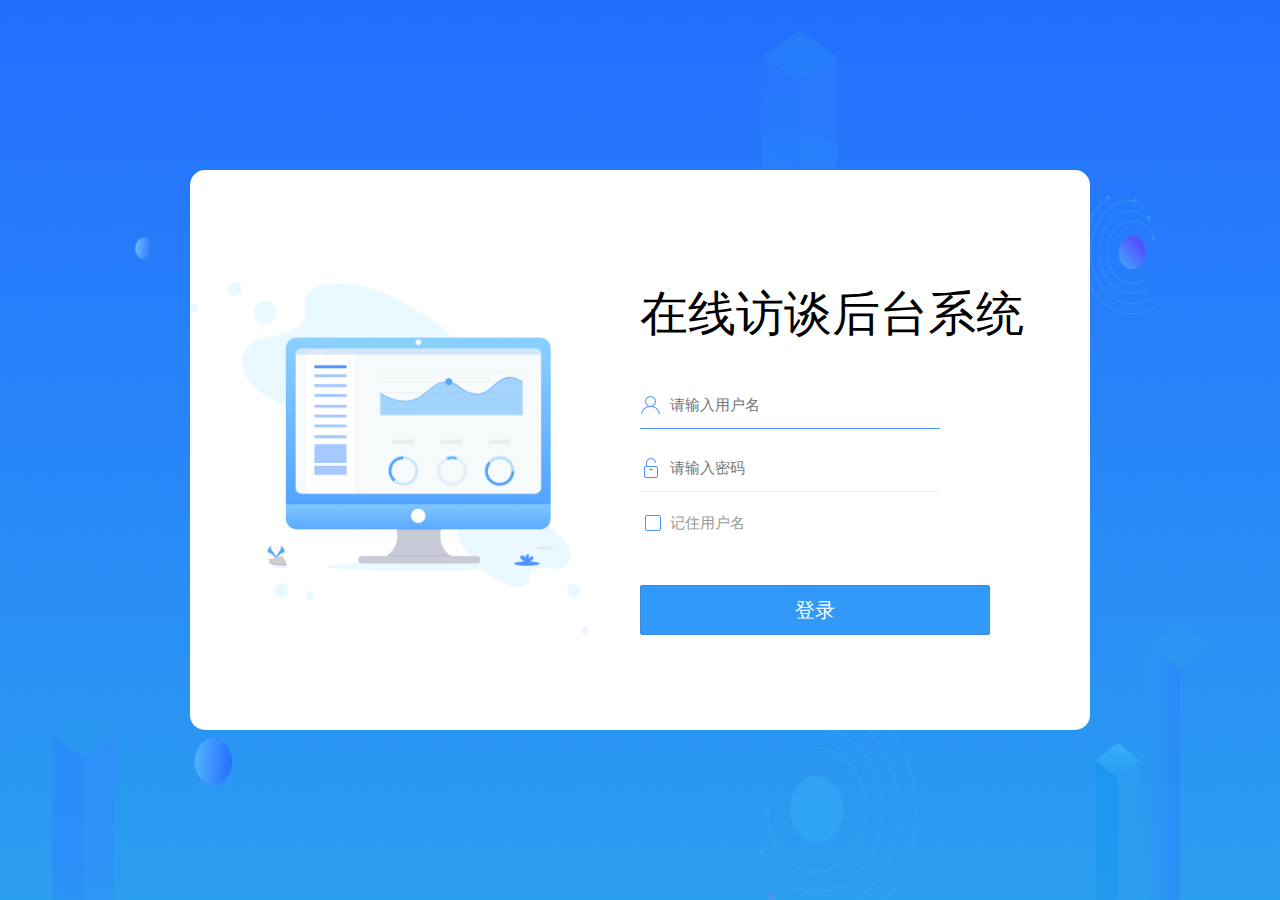
<file: one/index.html>
<!DOCTYPE html>
<html lang="zh-cmn-Hans">

<head>
    <meta charset="utf-8">
    <meta name="viewport" content="width=device-width, initial-scale=1, maximum-scale=1">
    <title>在线访谈后台管理系统</title>
    <link rel="stylesheet" href="../common.css">
    <link rel="stylesheet" href="../layui/css/layui.css">
    <link rel="stylesheet" href="./css/index.css">
    <link rel="stylesheet" href="./css/talkmanage.css">
</head>

<body style="background:#F3F3F4;">
    <div class="">
        <div class="layui-side  aside">
            <div class="layui-side-scroll">
                <div class="logo">
                    <img src="../img/logo.png" alt="">
                    <div class="title">在线访谈/管理后台</div>
                </div>
                <!-- 左侧导航区域（可配合layui已有的垂直导航） -->
                <ul class="layui-nav layui-nav-tree" lay-filter="test">
                    <li class="layui-nav-item layui-nav-itemed">
                        <a class="jumpTo talkmanage" data-link="talkmanage" href="javascript:;">
                            <img src="../img/not_index.png" alt="">
                            <span class="submenu">访谈管理台</span>
                        </a>
                    </li>
                    <li class="layui-nav-item layui-nav-itemed">
                        <a class="jumpTo history" data-link="historytalk" href="javascript:;">
                            <img src="../img/not_interviews.png" alt="">
                            <span class="submenu">历史访谈</span>
                        </a>
                    </li>
                    <li class="layui-nav-item layui-nav-itemed">
                        <a class="" href="javascript:;">
                            <img src="../img/not_set_up.png" alt="">
                            <span class="submenu">通用设置</span>
                        </a>
                        <dl class="layui-nav-child">
                            <dd><a class="jumpTo" data-link="forbidden" href="javascript:;" style="padding:0 37%;">违禁词</a></dd>
                            <dd><a class="jumpTo" data-link="blacklist" href="javascript:;" style="padding:0 37%;">黑名单</a></dd>
                        </dl>
                    </li>
                </ul>
            </div>
        </div>

        <div class="contain-body" style="position:absolute;left:20.5%;width:79.5%;">

            <!-- 内容头部 -->
            <div class="header">
                <div class="return">&lt;&nbsp;返回</div>
                <div class="right exit">
                    <span>退出</span>
                </div>
                <div class="right" style="border-left:1px solid red;height:54px;border:1px solid #D8D8D8;margin-left:2.5%;"></div>
                <div class="right admin">
                    <div class="right" style="margin-top:9px;">
                        <span style="font-size:20px;" class="adminname"></span><br>
                        <span>超级管理员</span>
                        <!-- <select class="select">
                        <option value="">超级管理员</option>
                        <option value="">1</option>
                        <option value="">2</option>
                        </select> -->
                    </div>
                </div>
                <div class="clear"></div>
            </div>

            <!-- 页面身体  -->
            <div class='body'></div>



        </div>
        <script src="../layui/layui.all.js"></script>
        <script src="./js/jquery.1.8.3.min.js"></script>
        <script>
            ;
            ! function() {
                //无需再执行layui.use()方法加载模块，直接使用即可
                var form = layui.form,
                    layer = layui.layer,
                    // $ = layui.$,
                    link = window.localStorage.getItem("link"),
                    isLogin = window.sessionStorage.getItem("isLogin");
                $.support.cors = true;

                (function() {
                    if (isLogin == "true") {
                        var adminname = window.localStorage.getItem("adminname");
                        $(".adminname").html(adminname);
                    } else {
                        // alert("您还没登录");
                        window.location.href = "../login.html";
                    }
                })();
                // 退出注销
                $(".exit").click(function() {
                    var exit = confirm("确定退出吗？");
                    if (exit) {
                        window.localStorage.setItem("isLogin", false);
                        console.log(window.localStorage.getItem("isLogin"));
                        window.location.href = "../login.html";
                    }

                });
                // 刷新之后 导航背景颜色还在
                (function() {
                    if (link == "two") {
                        var html = "<iframe width=100% height=800px src='../two/TwoMenu.html' frameborder='0' border='0'></iframe>"
                        $(".body").html(html);
                        $(".return").show();
                        var linkto = window.localStorage.getItem("kind");
                        if (linkto == "history") {
                            $(".history").addClass("layui-this");
                        } else {
                            $(".talkmanage").addClass("layui-this");
                        }
                    } else if (link != null) {
                        var html = "<iframe width=100% height=800px src='./pages/" + link + ".html' frameborder='0' border='0'></iframe>"
                        $(".body").html(html);
                        $(".return").hide();

                    } else {
                        var html = "<iframe width=100% height=800px src='./pages/" + "talkmanage" + ".html' frameborder='0' border='0'></iframe>"
                        $(".body").html(html);
                        $(".return").hide();
                        $($(".jumpTo")[0]).addClass("layui-this");
                    }
                    var n = $(".jumpTo").length;
                    for (var i = 0; i < n; i++) {
                        var $i = $($(".jumpTo")[i]);
                        if ($i.attr("data-link") == link) {
                            $i.addClass("layui-this");
                        }
                    }
                })();
                //导航跳转
                $(".jumpTo").click(function(event) {
                    var that = this;
                    window.localStorage.setItem("link", $(that).attr("data-link"));
                    var html = "<iframe width=100% height=800px src='./pages/" + window.localStorage.getItem("link") + ".html' frameborder='0'></iframe>"
                    $(".body").html(html);
                    $(".return").hide();
                });
                // 点击返回按钮
                $(".return").click(function() {
                    var linkto = window.localStorage.getItem("kind");
                    console.log(linkto);
                    if (linkto == "history") {
                        window.localStorage.setItem("link", "historytalk");
                        var html = "<iframe width=100% height=800px src='./pages/historytalk.html' frameborder='0'></iframe>"
                        $(".body").html(html);
                    } else {
                        window.localStorage.setItem("link", "talkmanage");
                        var html = "<iframe width=100% height=800px src='./pages/talkmanage.html' frameborder='0'></iframe>"
                        $(".body").html(html);
                    }
                    $(".return").hide();
                });
            }();
        </script>
    </div>
</body>

</html>
</file>
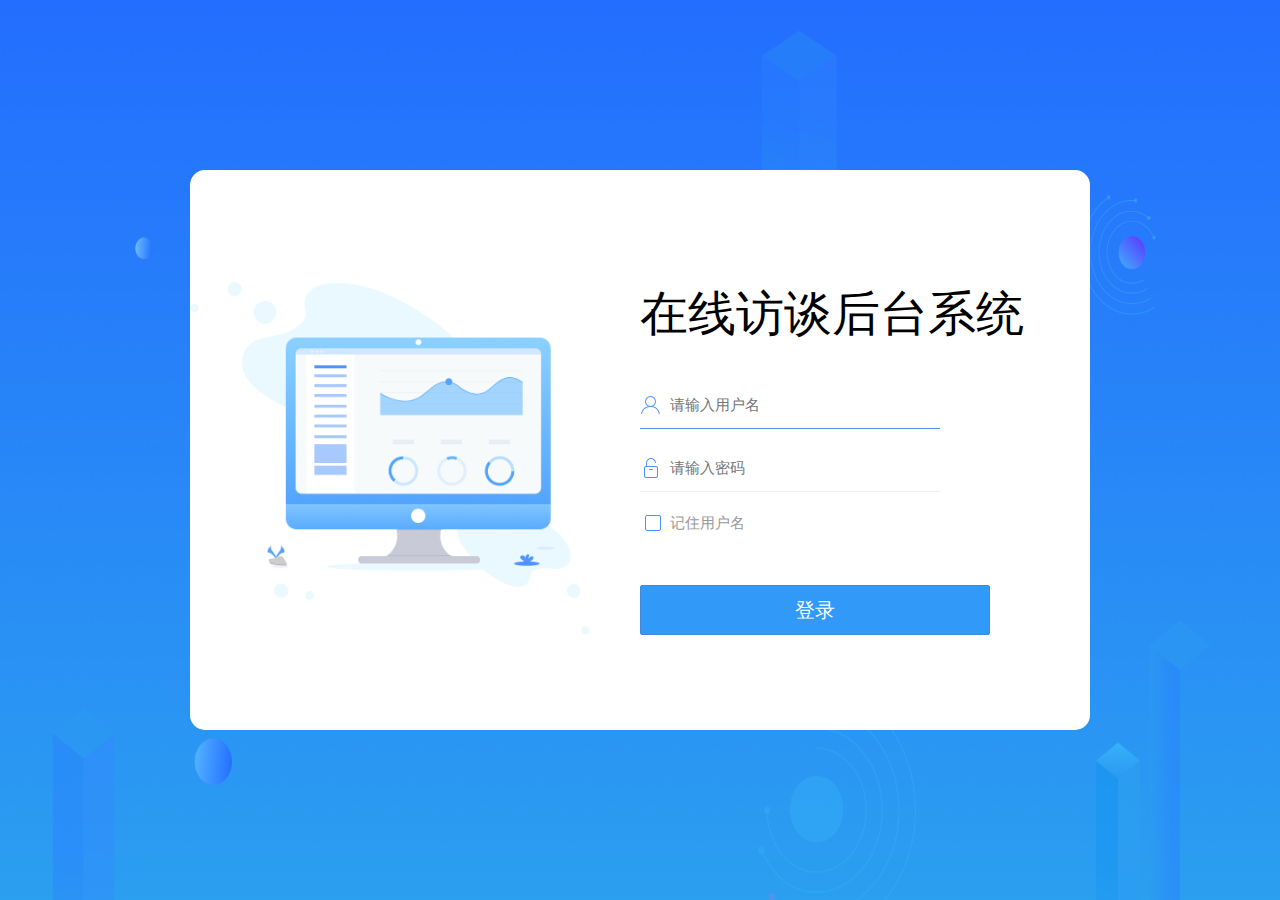
<file: login.html>
<!DOCTYPE html>
<html lang="en">

<head>
    <meta charset="UTF-8">
    <meta name="viewport" content="width=device-width, initial-scale=1.0">
    <meta http-equiv="X-UA-Compatible" content="ie=edge">
    <title>在线访谈后台登录</title>
    <link rel="stylesheet" href="./layui/css/layui.css">
    <link rel="stylesheet" href="./common.css">
    <link rel="stylesheet" href="./login.css">
</head>

<body>

    <div class="login">
        <div class="lg-body">
            <div class="left">
                <img class="lg-img" src="./img/Illustrations.png" alt="">
            </div>
            <form autocomplete="off" onclick="return false">
                <div class="right lg-right">
                    <p class="lg-title">在线访谈后台系统</p>

                    <div class="dddd">
                        <input class="uname" type="text" maxlength="20" placeholder="请输入用户名">
                        <!-- <img class="cancel" src="./img/cancel.png" alt=""> -->
                    </div>
                    <div class="">
                        <input class="upwd" type="password" autocomplete="off" maxlength="20" placeholder="请输入密码">
                    </div>
                    <div class="remember">
                        <div class="ddd"></div><span>记住用户名</span>
                    </div>
                    <button type="button" class="layui-btn loginsubmit" lay-submit lay-filter="formDemo">登录</button>
                </div>
            </form>
        </div>
    </div>


    <script src="./layui/layui.all.js"></script>
    <script src="./one/js/jquery.1.8.3.min.js"></script>
    <script src="./login.js">
    </script>
</body>

</html>
</file>
<file: common.css>
.html {
    font-size: 14px;
}

.right {
    float: right;
}

.left {
    float: left;
}

.clear {
    clear: both;
}

li {
    list-style: none;
}

button,
select,
input {
    outline: none;
    margin: 0px;
    padding: 0px;
    border: 0px;
    list-style: none;
    outline: none;
    resize: none;
    box-sizing: border-box;
}

p,
ul,
li,
body,
html {
    margin: 0;
    padding: 0;
}

input:-webkit-autofill {
    transition: background-color 5000s ease-in-out 0s;
}

input {
    background-color: rgba(255, 255, 255, 0.6);
}

.table-sx {
    font-size: 14px;
    border: 1px solid #E7EAEC;
}

th {
    height: 38px;
    background: #F7F9FB;
}

.table-sx th,
.table-sx td {
    text-align: left;
    color: #4D4F50;
    padding: 0 15px;
}

.table-sx td {
    height: 50px;
}

.table-sx tr {
    border-top: 1px solid #E7EAEC;
}
</file>
<file: layui/css/layui.css>
/** layui-v2.4.3 MIT License By https://www.layui.com */

.layui-inline,
img {
    display: inline-block;
    vertical-align: middle
}

h1,
h2,
h3,
h4,
h5,
h6 {
    font-weight: 400
}

.layui-edge,
.layui-header,
.layui-inline,
.layui-main {
    position: relative
}

.layui-btn,
.layui-edge,
.layui-inline,
img {
    vertical-align: middle
}

.layui-btn,
.layui-disabled,
.layui-icon,
.layui-unselect {
    -webkit-user-select: none;
    -ms-user-select: none;
    -moz-user-select: none
}

blockquote,
body,
button,
dd,
div,
dl,
dt,
form,
h1,
h2,
h3,
h4,
h5,
h6,
input,
li,
ol,
p,
pre,
td,
textarea,
th,
ul {
    margin: 0;
    padding: 0;
    -webkit-tap-highlight-color: rgba(0, 0, 0, 0)
}

a:active,
a:hover {
    outline: 0
}

img {
    border: none
}

li {
    list-style: none
}

table {
    border-collapse: collapse;
    border-spacing: 0
}

h4,
h5,
h6 {
    font-size: 100%
}

button,
input,
optgroup,
option,
select,
textarea {
    font-family: inherit;
    font-size: inherit;
    font-style: inherit;
    font-weight: inherit;
    outline: 0
}

pre {
    white-space: pre-wrap;
    white-space: -moz-pre-wrap;
    white-space: -pre-wrap;
    white-space: -o-pre-wrap;
    word-wrap: break-word
}

body {
    line-height: 24px;
    font: 14px Helvetica Neue, Helvetica, PingFang SC, Tahoma, Arial, sans-serif
}

hr {
    height: 1px;
    margin: 10px 0;
    border: 0;
    clear: both
}

a {
    color: #333;
    text-decoration: none
}

a:hover {
    color: #777
}

a cite {
    font-style: normal;
    *cursor: pointer
}

.layui-border-box,
.layui-border-box * {
    box-sizing: border-box
}

.layui-box,
.layui-box * {
    box-sizing: content-box
}

.layui-clear {
    clear: both;
    *zoom: 1
}

.layui-clear:after {
    content: '\20';
    clear: both;
    *zoom: 1;
    display: block;
    height: 0
}

.layui-inline {
    *display: inline;
    *zoom: 1
}

.layui-edge {
    display: inline-block;
    width: 0;
    height: 0;
    border-width: 6px;
    border-style: dashed;
    border-color: transparent;
    overflow: hidden
}

.layui-edge-top {
    top: -4px;
    border-bottom-color: #999;
    border-bottom-style: solid
}

.layui-edge-right {
    border-left-color: #999;
    border-left-style: solid
}

.layui-edge-bottom {
    top: 2px;
    border-top-color: #999;
    border-top-style: solid
}

.layui-edge-left {
    border-right-color: #999;
    border-right-style: solid
}

.layui-elip {
    text-overflow: ellipsis;
    overflow: hidden;
    white-space: nowrap
}

.layui-disabled,
.layui-disabled:hover {
    color: #d2d2d2!important;
    cursor: not-allowed!important
}

.layui-circle {
    border-radius: 100%
}

.layui-show {
    display: block!important
}

.layui-hide {
    display: none!important
}

@font-face {
    font-family: layui-icon;
    src: url(../font/iconfont.eot?v=240);
    src: url(../font/iconfont.eot?v=240#iefix) format('embedded-opentype'), url(../font/iconfont.svg?v=240#iconfont) format('svg'), url(../font/iconfont.woff?v=240) format('woff'), url(../font/iconfont.ttf?v=240) format('truetype')
}

.layui-icon {
    font-family: layui-icon!important;
    font-size: 16px;
    font-style: normal;
    -webkit-font-smoothing: antialiased;
    -moz-osx-font-smoothing: grayscale
}

.layui-icon-reply-fill:before {
    content: "\e611"
}

.layui-icon-set-fill:before {
    content: "\e614"
}

.layui-icon-menu-fill:before {
    content: "\e60f"
}

.layui-icon-search:before {
    content: "\e615"
}

.layui-icon-share:before {
    content: "\e641"
}

.layui-icon-set-sm:before {
    content: "\e620"
}

.layui-icon-engine:before {
    content: "\e628"
}

.layui-icon-close:before {
    content: "\1006"
}

.layui-icon-close-fill:before {
    content: "\1007"
}

.layui-icon-chart-screen:before {
    content: "\e629"
}

.layui-icon-star:before {
    content: "\e600"
}

.layui-icon-circle-dot:before {
    content: "\e617"
}

.layui-icon-chat:before {
    content: "\e606"
}

.layui-icon-release:before {
    content: "\e609"
}

.layui-icon-list:before {
    content: "\e60a"
}

.layui-icon-chart:before {
    content: "\e62c"
}

.layui-icon-ok-circle:before {
    content: "\1005"
}

.layui-icon-layim-theme:before {
    content: "\e61b"
}

.layui-icon-table:before {
    content: "\e62d"
}

.layui-icon-right:before {
    content: "\e602"
}

.layui-icon-left:before {
    content: "\e603"
}

.layui-icon-cart-simple:before {
    content: "\e698"
}

.layui-icon-face-cry:before {
    content: "\e69c"
}

.layui-icon-face-smile:before {
    content: "\e6af"
}

.layui-icon-survey:before {
    content: "\e6b2"
}

.layui-icon-tree:before {
    content: "\e62e"
}

.layui-icon-upload-circle:before {
    content: "\e62f"
}

.layui-icon-add-circle:before {
    content: "\e61f"
}

.layui-icon-download-circle:before {
    content: "\e601"
}

.layui-icon-templeate-1:before {
    content: "\e630"
}

.layui-icon-util:before {
    content: "\e631"
}

.layui-icon-face-surprised:before {
    content: "\e664"
}

.layui-icon-edit:before {
    content: "\e642"
}

.layui-icon-speaker:before {
    content: "\e645"
}

.layui-icon-down:before {
    content: "\e61a"
}

.layui-icon-file:before {
    content: "\e621"
}

.layui-icon-layouts:before {
    content: "\e632"
}

.layui-icon-rate-half:before {
    content: "\e6c9"
}

.layui-icon-add-circle-fine:before {
    content: "\e608"
}

.layui-icon-prev-circle:before {
    content: "\e633"
}

.layui-icon-read:before {
    content: "\e705"
}

.layui-icon-404:before {
    content: "\e61c"
}

.layui-icon-carousel:before {
    content: "\e634"
}

.layui-icon-help:before {
    content: "\e607"
}

.layui-icon-code-circle:before {
    content: "\e635"
}

.layui-icon-water:before {
    content: "\e636"
}

.layui-icon-username:before {
    content: "\e66f"
}

.layui-icon-find-fill:before {
    content: "\e670"
}

.layui-icon-about:before {
    content: "\e60b"
}

.layui-icon-location:before {
    content: "\e715"
}

.layui-icon-up:before {
    content: "\e619"
}

.layui-icon-pause:before {
    content: "\e651"
}

.layui-icon-date:before {
    content: "\e637"
}

.layui-icon-layim-uploadfile:before {
    content: "\e61d"
}

.layui-icon-delete:before {
    content: "\e640"
}

.layui-icon-play:before {
    content: "\e652"
}

.layui-icon-top:before {
    content: "\e604"
}

.layui-icon-friends:before {
    content: "\e612"
}

.layui-icon-refresh-3:before {
    content: "\e9aa"
}

.layui-icon-ok:before {
    content: "\e605"
}

.layui-icon-layer:before {
    content: "\e638"
}

.layui-icon-face-smile-fine:before {
    content: "\e60c"
}

.layui-icon-dollar:before {
    content: "\e659"
}

.layui-icon-group:before {
    content: "\e613"
}

.layui-icon-layim-download:before {
    content: "\e61e"
}

.layui-icon-picture-fine:before {
    content: "\e60d"
}

.layui-icon-link:before {
    content: "\e64c"
}

.layui-icon-diamond:before {
    content: "\e735"
}

.layui-icon-log:before {
    content: "\e60e"
}

.layui-icon-rate-solid:before {
    content: "\e67a"
}

.layui-icon-fonts-del:before {
    content: "\e64f"
}

.layui-icon-unlink:before {
    content: "\e64d"
}

.layui-icon-fonts-clear:before {
    content: "\e639"
}

.layui-icon-triangle-r:before {
    content: "\e623"
}

.layui-icon-circle:before {
    content: "\e63f"
}

.layui-icon-radio:before {
    content: "\e643"
}

.layui-icon-align-center:before {
    content: "\e647"
}

.layui-icon-align-right:before {
    content: "\e648"
}

.layui-icon-align-left:before {
    content: "\e649"
}

.layui-icon-loading-1:before {
    content: "\e63e"
}

.layui-icon-return:before {
    content: "\e65c"
}

.layui-icon-fonts-strong:before {
    content: "\e62b"
}

.layui-icon-upload:before {
    content: "\e67c"
}

.layui-icon-dialogue:before {
    content: "\e63a"
}

.layui-icon-video:before {
    content: "\e6ed"
}

.layui-icon-headset:before {
    content: "\e6fc"
}

.layui-icon-cellphone-fine:before {
    content: "\e63b"
}

.layui-icon-add-1:before {
    content: "\e654"
}

.layui-icon-face-smile-b:before {
    content: "\e650"
}

.layui-icon-fonts-html:before {
    content: "\e64b"
}

.layui-icon-form:before {
    content: "\e63c"
}

.layui-icon-cart:before {
    content: "\e657"
}

.layui-icon-camera-fill:before {
    content: "\e65d"
}

.layui-icon-tabs:before {
    content: "\e62a"
}

.layui-icon-fonts-code:before {
    content: "\e64e"
}

.layui-icon-fire:before {
    content: "\e756"
}

.layui-icon-set:before {
    content: "\e716"
}

.layui-icon-fonts-u:before {
    content: "\e646"
}

.layui-icon-triangle-d:before {
    content: "\e625"
}

.layui-icon-tips:before {
    content: "\e702"
}

.layui-icon-picture:before {
    content: "\e64a"
}

.layui-icon-more-vertical:before {
    content: "\e671"
}

.layui-icon-flag:before {
    content: "\e66c"
}

.layui-icon-loading:before {
    content: "\e63d"
}

.layui-icon-fonts-i:before {
    content: "\e644"
}

.layui-icon-refresh-1:before {
    content: "\e666"
}

.layui-icon-rmb:before {
    content: "\e65e"
}

.layui-icon-home:before {
    content: "\e68e"
}

.layui-icon-user:before {
    content: "\e770"
}

.layui-icon-notice:before {
    content: "\e667"
}

.layui-icon-login-weibo:before {
    content: "\e675"
}

.layui-icon-voice:before {
    content: "\e688"
}

.layui-icon-upload-drag:before {
    content: "\e681"
}

.layui-icon-login-qq:before {
    content: "\e676"
}

.layui-icon-snowflake:before {
    content: "\e6b1"
}

.layui-icon-file-b:before {
    content: "\e655"
}

.layui-icon-template:before {
    content: "\e663"
}

.layui-icon-auz:before {
    content: "\e672"
}

.layui-icon-console:before {
    content: "\e665"
}

.layui-icon-app:before {
    content: "\e653"
}

.layui-icon-prev:before {
    content: "\e65a"
}

.layui-icon-website:before {
    content: "\e7ae"
}

.layui-icon-next:before {
    content: "\e65b"
}

.layui-icon-component:before {
    content: "\e857"
}

.layui-icon-more:before {
    content: "\e65f"
}

.layui-icon-login-wechat:before {
    content: "\e677"
}

.layui-icon-shrink-right:before {
    content: "\e668"
}

.layui-icon-spread-left:before {
    content: "\e66b"
}

.layui-icon-camera:before {
    content: "\e660"
}

.layui-icon-note:before {
    content: "\e66e"
}

.layui-icon-refresh:before {
    content: "\e669"
}

.layui-icon-female:before {
    content: "\e661"
}

.layui-icon-male:before {
    content: "\e662"
}

.layui-icon-password:before {
    content: "\e673"
}

.layui-icon-senior:before {
    content: "\e674"
}

.layui-icon-theme:before {
    content: "\e66a"
}

.layui-icon-tread:before {
    content: "\e6c5"
}

.layui-icon-praise:before {
    content: "\e6c6"
}

.layui-icon-star-fill:before {
    content: "\e658"
}

.layui-icon-rate:before {
    content: "\e67b"
}

.layui-icon-template-1:before {
    content: "\e656"
}

.layui-icon-vercode:before {
    content: "\e679"
}

.layui-icon-cellphone:before {
    content: "\e678"
}

.layui-icon-screen-full:before {
    content: "\e622"
}

.layui-icon-screen-restore:before {
    content: "\e758"
}

.layui-icon-cols:before {
    content: "\e610"
}

.layui-icon-export:before {
    content: "\e67d"
}

.layui-icon-print:before {
    content: "\e66d"
}

.layui-icon-slider:before {
    content: "\e714"
}

.layui-main {
    width: 1140px;
    margin: 0 auto
}

.layui-header {
    z-index: 1000;
    height: 60px
}

.layui-header a:hover {
    transition: all .5s;
    -webkit-transition: all .5s
}

.layui-side {
    position: fixed;
    left: 0;
    top: 0;
    bottom: 0;
    z-index: 999;
    width: 20.5%;
    overflow-x: hidden
}

.layui-side-scroll {
    position: relative;
    width: 220px;
    height: 100%;
    overflow-x: hidden
}

.layui-body {
    position: absolute;
    left: 200px;
    right: 0;
    top: 0;
    bottom: 0;
    z-index: 998;
    width: auto;
    overflow: hidden;
    overflow-y: auto;
    box-sizing: border-box
}

.layui-layout-body {
    overflow: hidden
}

.layui-layout-admin .layui-header {
    background-color: #23262E
}

.layui-layout-admin .layui-side {
    /* top: 60px; */
    width: 200px;
    overflow-x: hidden
}

.layui-layout-admin .layui-body {
    overflow: hidden;
    /* top: 60px; */
    /* bottom: 44px */
}

.layui-layout-admin .layui-main {
    width: auto;
    margin: 0 15px
}

.layui-layout-admin .layui-footer {
    position: fixed;
    left: 200px;
    right: 0;
    bottom: 0;
    height: 44px;
    line-height: 44px;
    padding: 0 15px;
    background-color: #eee
}

.layui-layout-admin .layui-logo {
    position: absolute;
    left: 0;
    top: 0;
    width: 200px;
    height: 100%;
    line-height: 60px;
    text-align: center;
    color: #009688;
    font-size: 16px
}

.layui-layout-admin .layui-header .layui-nav {
    background: 0 0
}

.layui-layout-left {
    position: absolute!important;
    left: 200px;
    top: 0
}

.layui-layout-right {
    position: absolute!important;
    right: 0;
    top: 0
}

.layui-container {
    position: relative;
    margin: 0 auto;
    padding: 0 15px;
    box-sizing: border-box
}

.layui-fluid {
    position: relative;
    margin: 0 auto;
    padding: 0 15px
}

.layui-row:after,
.layui-row:before {
    content: '';
    display: block;
    clear: both
}

.layui-col-lg1,
.layui-col-lg10,
.layui-col-lg11,
.layui-col-lg12,
.layui-col-lg2,
.layui-col-lg3,
.layui-col-lg4,
.layui-col-lg5,
.layui-col-lg6,
.layui-col-lg7,
.layui-col-lg8,
.layui-col-lg9,
.layui-col-md1,
.layui-col-md10,
.layui-col-md11,
.layui-col-md12,
.layui-col-md2,
.layui-col-md3,
.layui-col-md4,
.layui-col-md5,
.layui-col-md6,
.layui-col-md7,
.layui-col-md8,
.layui-col-md9,
.layui-col-sm1,
.layui-col-sm10,
.layui-col-sm11,
.layui-col-sm12,
.layui-col-sm2,
.layui-col-sm3,
.layui-col-sm4,
.layui-col-sm5,
.layui-col-sm6,
.layui-col-sm7,
.layui-col-sm8,
.layui-col-sm9,
.layui-col-xs1,
.layui-col-xs10,
.layui-col-xs11,
.layui-col-xs12,
.layui-col-xs2,
.layui-col-xs3,
.layui-col-xs4,
.layui-col-xs5,
.layui-col-xs6,
.layui-col-xs7,
.layui-col-xs8,
.layui-col-xs9 {
    position: relative;
    display: block;
    box-sizing: border-box
}

.layui-col-xs1,
.layui-col-xs10,
.layui-col-xs11,
.layui-col-xs12,
.layui-col-xs2,
.layui-col-xs3,
.layui-col-xs4,
.layui-col-xs5,
.layui-col-xs6,
.layui-col-xs7,
.layui-col-xs8,
.layui-col-xs9 {
    float: left
}

.layui-col-xs1 {
    width: 8.33333333%
}

.layui-col-xs2 {
    width: 16.66666667%
}

.layui-col-xs3 {
    width: 25%
}

.layui-col-xs4 {
    width: 33.33333333%
}

.layui-col-xs5 {
    width: 41.66666667%
}

.layui-col-xs6 {
    width: 50%
}

.layui-col-xs7 {
    width: 58.33333333%
}

.layui-col-xs8 {
    width: 66.66666667%
}

.layui-col-xs9 {
    width: 75%
}

.layui-col-xs10 {
    width: 83.33333333%
}

.layui-col-xs11 {
    width: 91.66666667%
}

.layui-col-xs12 {
    width: 100%
}

.layui-col-xs-offset1 {
    margin-left: 8.33333333%
}

.layui-col-xs-offset2 {
    margin-left: 16.66666667%
}

.layui-col-xs-offset3 {
    margin-left: 25%
}

.layui-col-xs-offset4 {
    margin-left: 33.33333333%
}

.layui-col-xs-offset5 {
    margin-left: 41.66666667%
}

.layui-col-xs-offset6 {
    margin-left: 50%
}

.layui-col-xs-offset7 {
    margin-left: 58.33333333%
}

.layui-col-xs-offset8 {
    margin-left: 66.66666667%
}

.layui-col-xs-offset9 {
    margin-left: 75%
}

.layui-col-xs-offset10 {
    margin-left: 83.33333333%
}

.layui-col-xs-offset11 {
    margin-left: 91.66666667%
}

.layui-col-xs-offset12 {
    margin-left: 100%
}

@media screen and (max-width:768px) {
    .layui-hide-xs {
        display: none!important
    }
    .layui-show-xs-block {
        display: block!important
    }
    .layui-show-xs-inline {
        display: inline!important
    }
    .layui-show-xs-inline-block {
        display: inline-block!important
    }
}

@media screen and (min-width:768px) {
    .layui-container {
        width: 750px
    }
    .layui-hide-sm {
        display: none!important
    }
    .layui-show-sm-block {
        display: block!important
    }
    .layui-show-sm-inline {
        display: inline!important
    }
    .layui-show-sm-inline-block {
        display: inline-block!important
    }
    .layui-col-sm1,
    .layui-col-sm10,
    .layui-col-sm11,
    .layui-col-sm12,
    .layui-col-sm2,
    .layui-col-sm3,
    .layui-col-sm4,
    .layui-col-sm5,
    .layui-col-sm6,
    .layui-col-sm7,
    .layui-col-sm8,
    .layui-col-sm9 {
        float: left
    }
    .layui-col-sm1 {
        width: 8.33333333%
    }
    .layui-col-sm2 {
        width: 16.66666667%
    }
    .layui-col-sm3 {
        width: 25%
    }
    .layui-col-sm4 {
        width: 33.33333333%
    }
    .layui-col-sm5 {
        width: 41.66666667%
    }
    .layui-col-sm6 {
        width: 50%
    }
    .layui-col-sm7 {
        width: 58.33333333%
    }
    .layui-col-sm8 {
        width: 66.66666667%
    }
    .layui-col-sm9 {
        width: 75%
    }
    .layui-col-sm10 {
        width: 83.33333333%
    }
    .layui-col-sm11 {
        width: 91.66666667%
    }
    .layui-col-sm12 {
        width: 100%
    }
    .layui-col-sm-offset1 {
        margin-left: 8.33333333%
    }
    .layui-col-sm-offset2 {
        margin-left: 16.66666667%
    }
    .layui-col-sm-offset3 {
        margin-left: 25%
    }
    .layui-col-sm-offset4 {
        margin-left: 33.33333333%
    }
    .layui-col-sm-offset5 {
        margin-left: 41.66666667%
    }
    .layui-col-sm-offset6 {
        margin-left: 50%
    }
    .layui-col-sm-offset7 {
        margin-left: 58.33333333%
    }
    .layui-col-sm-offset8 {
        margin-left: 66.66666667%
    }
    .layui-col-sm-offset9 {
        margin-left: 75%
    }
    .layui-col-sm-offset10 {
        margin-left: 83.33333333%
    }
    .layui-col-sm-offset11 {
        margin-left: 91.66666667%
    }
    .layui-col-sm-offset12 {
        margin-left: 100%
    }
}

@media screen and (min-width:992px) {
    .layui-container {
        width: 970px
    }
    .layui-hide-md {
        display: none!important
    }
    .layui-show-md-block {
        display: block!important
    }
    .layui-show-md-inline {
        display: inline!important
    }
    .layui-show-md-inline-block {
        display: inline-block!important
    }
    .layui-col-md1,
    .layui-col-md10,
    .layui-col-md11,
    .layui-col-md12,
    .layui-col-md2,
    .layui-col-md3,
    .layui-col-md4,
    .layui-col-md5,
    .layui-col-md6,
    .layui-col-md7,
    .layui-col-md8,
    .layui-col-md9 {
        float: left
    }
    .layui-col-md1 {
        width: 8.33333333%
    }
    .layui-col-md2 {
        width: 16.66666667%
    }
    .layui-col-md3 {
        width: 25%
    }
    .layui-col-md4 {
        width: 33.33333333%
    }
    .layui-col-md5 {
        width: 41.66666667%
    }
    .layui-col-md6 {
        width: 50%
    }
    .layui-col-md7 {
        width: 58.33333333%
    }
    .layui-col-md8 {
        width: 66.66666667%
    }
    .layui-col-md9 {
        width: 75%
    }
    .layui-col-md10 {
        width: 83.33333333%
    }
    .layui-col-md11 {
        width: 91.66666667%
    }
    .layui-col-md12 {
        width: 100%
    }
    .layui-col-md-offset1 {
        margin-left: 8.33333333%
    }
    .layui-col-md-offset2 {
        margin-left: 16.66666667%
    }
    .layui-col-md-offset3 {
        margin-left: 25%
    }
    .layui-col-md-offset4 {
        margin-left: 33.33333333%
    }
    .layui-col-md-offset5 {
        margin-left: 41.66666667%
    }
    .layui-col-md-offset6 {
        margin-left: 50%
    }
    .layui-col-md-offset7 {
        margin-left: 58.33333333%
    }
    .layui-col-md-offset8 {
        margin-left: 66.66666667%
    }
    .layui-col-md-offset9 {
        margin-left: 75%
    }
    .layui-col-md-offset10 {
        margin-left: 83.33333333%
    }
    .layui-col-md-offset11 {
        margin-left: 91.66666667%
    }
    .layui-col-md-offset12 {
        margin-left: 100%
    }
}

@media screen and (min-width:1200px) {
    .layui-container {
        width: 1170px
    }
    .layui-hide-lg {
        display: none!important
    }
    .layui-show-lg-block {
        display: block!important
    }
    .layui-show-lg-inline {
        display: inline!important
    }
    .layui-show-lg-inline-block {
        display: inline-block!important
    }
    .layui-col-lg1,
    .layui-col-lg10,
    .layui-col-lg11,
    .layui-col-lg12,
    .layui-col-lg2,
    .layui-col-lg3,
    .layui-col-lg4,
    .layui-col-lg5,
    .layui-col-lg6,
    .layui-col-lg7,
    .layui-col-lg8,
    .layui-col-lg9 {
        float: left
    }
    .layui-col-lg1 {
        width: 8.33333333%
    }
    .layui-col-lg2 {
        width: 16.66666667%
    }
    .layui-col-lg3 {
        width: 25%
    }
    .layui-col-lg4 {
        width: 33.33333333%
    }
    .layui-col-lg5 {
        width: 41.66666667%
    }
    .layui-col-lg6 {
        width: 50%
    }
    .layui-col-lg7 {
        width: 58.33333333%
    }
    .layui-col-lg8 {
        width: 66.66666667%
    }
    .layui-col-lg9 {
        width: 75%
    }
    .layui-col-lg10 {
        width: 83.33333333%
    }
    .layui-col-lg11 {
        width: 91.66666667%
    }
    .layui-col-lg12 {
        width: 100%
    }
    .layui-col-lg-offset1 {
        margin-left: 8.33333333%
    }
    .layui-col-lg-offset2 {
        margin-left: 16.66666667%
    }
    .layui-col-lg-offset3 {
        margin-left: 25%
    }
    .layui-col-lg-offset4 {
        margin-left: 33.33333333%
    }
    .layui-col-lg-offset5 {
        margin-left: 41.66666667%
    }
    .layui-col-lg-offset6 {
        margin-left: 50%
    }
    .layui-col-lg-offset7 {
        margin-left: 58.33333333%
    }
    .layui-col-lg-offset8 {
        margin-left: 66.66666667%
    }
    .layui-col-lg-offset9 {
        margin-left: 75%
    }
    .layui-col-lg-offset10 {
        margin-left: 83.33333333%
    }
    .layui-col-lg-offset11 {
        margin-left: 91.66666667%
    }
    .layui-col-lg-offset12 {
        margin-left: 100%
    }
}

.layui-col-space1 {
    margin: -.5px
}

.layui-col-space1>* {
    padding: .5px
}

.layui-col-space3 {
    margin: -1.5px
}

.layui-col-space3>* {
    padding: 1.5px
}

.layui-col-space5 {
    margin: -2.5px
}

.layui-col-space5>* {
    padding: 2.5px
}

.layui-col-space8 {
    margin: -3.5px
}

.layui-col-space8>* {
    padding: 3.5px
}

.layui-col-space10 {
    margin: -5px
}

.layui-col-space10>* {
    padding: 5px
}

.layui-col-space12 {
    margin: -6px
}

.layui-col-space12>* {
    padding: 6px
}

.layui-col-space15 {
    margin: -7.5px
}

.layui-col-space15>* {
    padding: 7.5px
}

.layui-col-space18 {
    margin: -9px
}

.layui-col-space18>* {
    padding: 9px
}

.layui-col-space20 {
    margin: -10px
}

.layui-col-space20>* {
    padding: 10px
}

.layui-col-space22 {
    margin: -11px
}

.layui-col-space22>* {
    padding: 11px
}

.layui-col-space25 {
    margin: -12.5px
}

.layui-col-space25>* {
    padding: 12.5px
}

.layui-col-space30 {
    margin: -15px
}

.layui-col-space30>* {
    padding: 15px
}

.layui-btn,
.layui-input,
.layui-select,
.layui-textarea,
.layui-upload-button {
    outline: 0;
    -webkit-appearance: none;
    transition: all .3s;
    -webkit-transition: all .3s;
    box-sizing: border-box
}

.layui-elem-quote {
    margin-bottom: 10px;
    padding: 15px;
    line-height: 22px;
    border-left: 5px solid #009688;
    border-radius: 0 2px 2px 0;
    background-color: #f2f2f2
}

.layui-quote-nm {
    border-style: solid;
    border-width: 1px 1px 1px 5px;
    background: 0 0
}

.layui-elem-field {
    margin-bottom: 10px;
    padding: 0;
    border-width: 1px;
    border-style: solid
}

.layui-elem-field legend {
    margin-left: 20px;
    padding: 0 10px;
    font-size: 20px;
    font-weight: 300
}

.layui-field-title {
    margin: 10px 0 20px;
    border-width: 1px 0 0
}

.layui-field-box {
    padding: 10px 15px
}

.layui-field-title .layui-field-box {
    padding: 10px 0
}

.layui-progress {
    position: relative;
    height: 6px;
    border-radius: 20px;
    background-color: #e2e2e2
}

.layui-progress-bar {
    position: absolute;
    left: 0;
    top: 0;
    width: 0;
    max-width: 100%;
    height: 6px;
    border-radius: 20px;
    text-align: right;
    background-color: #5FB878;
    transition: all .3s;
    -webkit-transition: all .3s
}

.layui-progress-big,
.layui-progress-big .layui-progress-bar {
    height: 18px;
    line-height: 18px
}

.layui-progress-text {
    position: relative;
    top: -20px;
    line-height: 18px;
    font-size: 12px;
    color: #666
}

.layui-progress-big .layui-progress-text {
    position: static;
    padding: 0 10px;
    color: #fff
}

.layui-collapse {
    border-width: 1px;
    border-style: solid;
    border-radius: 2px
}

.layui-colla-content,
.layui-colla-item {
    border-top-width: 1px;
    border-top-style: solid
}

.layui-colla-item:first-child {
    border-top: none
}

.layui-colla-title {
    position: relative;
    height: 42px;
    line-height: 42px;
    padding: 0 15px 0 35px;
    color: #333;
    background-color: #f2f2f2;
    cursor: pointer;
    font-size: 14px;
    overflow: hidden
}

.layui-colla-content {
    display: none;
    padding: 10px 15px;
    line-height: 22px;
    color: #666
}

.layui-colla-icon {
    position: absolute;
    left: 15px;
    top: 0;
    font-size: 14px
}

.layui-card {
    margin-bottom: 15px;
    border-radius: 2px;
    background-color: #fff;
    box-shadow: 0 1px 2px 0 rgba(0, 0, 0, .05)
}

.layui-card:last-child {
    margin-bottom: 0
}

.layui-card-header {
    position: relative;
    height: 42px;
    line-height: 42px;
    padding: 0 15px;
    border-bottom: 1px solid #f6f6f6;
    color: #333;
    border-radius: 2px 2px 0 0;
    font-size: 14px
}

.layui-bg-black,
.layui-bg-blue,
.layui-bg-cyan,
.layui-bg-green,
.layui-bg-orange,
.layui-bg-red {
    color: #fff!important
}

.layui-card-body {
    position: relative;
    padding: 10px 15px;
    line-height: 24px
}

.layui-card-body[pad15] {
    padding: 15px
}

.layui-card-body[pad20] {
    padding: 20px
}

.layui-card-body .layui-table {
    margin: 5px 0
}

.layui-card .layui-tab {
    margin: 0
}

.layui-panel-window {
    position: relative;
    padding: 15px;
    border-radius: 0;
    border-top: 5px solid #E6E6E6;
    background-color: #fff
}

.layui-auxiliar-moving {
    position: fixed;
    left: 0;
    right: 0;
    top: 0;
    bottom: 0;
    width: 100%;
    height: 100%;
    background: 0 0;
    z-index: 9999999999
}

.layui-form-label,
.layui-form-mid,
.layui-form-select,
.layui-input-block,
.layui-input-inline,
.layui-textarea {
    position: relative
}

.layui-bg-red {
    background-color: #FF5722!important
}

.layui-bg-orange {
    background-color: #FFB800!important
}

.layui-bg-green {
    background-color: #009688!important
}

.layui-bg-cyan {
    background-color: #2F4056!important
}

.layui-bg-blue {
    background-color: #1E9FFF!important
}

.layui-bg-black {
    background-color: #393D49!important
}

.layui-bg-gray {
    background-color: #eee!important;
    color: #666!important
}

.layui-badge-rim,
.layui-colla-content,
.layui-colla-item,
.layui-collapse,
.layui-elem-field,
.layui-form-pane .layui-form-item[pane],
.layui-form-pane .layui-form-label,
.layui-input,
.layui-layedit,
.layui-layedit-tool,
.layui-quote-nm,
.layui-select,
.layui-tab-bar,
.layui-tab-card,
.layui-tab-title,
.layui-tab-title .layui-this:after,
.layui-textarea {
    border-color: #e6e6e6
}

.layui-timeline-item:before,
hr {
    background-color: #e6e6e6
}

.layui-text {
    line-height: 22px;
    font-size: 14px;
    color: #666
}

.layui-text h1,
.layui-text h2,
.layui-text h3 {
    font-weight: 500;
    color: #333
}

.layui-text h1 {
    font-size: 30px
}

.layui-text h2 {
    font-size: 24px
}

.layui-text h3 {
    font-size: 18px
}

.layui-text a:not(.layui-btn) {
    color: #01AAED
}

.layui-text a:not(.layui-btn):hover {
    text-decoration: underline
}

.layui-text ul {
    padding: 5px 0 5px 15px
}

.layui-text ul li {
    margin-top: 5px;
    list-style-type: disc
}

.layui-text em,
.layui-word-aux {
    color: #999!important;
    padding: 0 5px!important
}

.layui-btn {
    display: inline-block;
    height: 38px;
    line-height: 38px;
    padding: 0 18px;
    background-color: #009688;
    color: #fff;
    white-space: nowrap;
    text-align: center;
    font-size: 14px;
    border: none;
    border-radius: 2px;
    cursor: pointer
}

.layui-btn:hover {
    opacity: .8;
    filter: alpha(opacity=80);
    color: #fff
}

.layui-btn:active {
    opacity: 1;
    filter: alpha(opacity=100)
}

.layui-btn+.layui-btn {
    margin-left: 10px
}

.layui-btn-container {
    font-size: 0
}

.layui-btn-container .layui-btn {
    margin-right: 10px;
    margin-bottom: 10px
}

.layui-btn-container .layui-btn+.layui-btn {
    margin-left: 0
}

.layui-table .layui-btn-container .layui-btn {
    margin-bottom: 9px
}

.layui-btn-radius {
    border-radius: 100px
}

.layui-btn .layui-icon {
    margin-right: 3px;
    font-size: 18px;
    vertical-align: bottom;
    vertical-align: middle\9
}

.layui-btn-primary {
    border: 1px solid #C9C9C9;
    background-color: #fff;
    color: #555
}

.layui-btn-primary:hover {
    border-color: #009688;
    color: #333
}

.layui-btn-normal {
    background-color: #1E9FFF
}

.layui-btn-warm {
    background-color: #FFB800
}

.layui-btn-danger {
    background-color: #FF5722
}

.layui-btn-disabled,
.layui-btn-disabled:active,
.layui-btn-disabled:hover {
    border: 1px solid #e6e6e6;
    background-color: #FBFBFB;
    color: #C9C9C9;
    cursor: not-allowed;
    opacity: 1
}

.layui-btn-lg {
    height: 44px;
    line-height: 44px;
    padding: 0 25px;
    font-size: 16px
}

.layui-btn-sm {
    height: 30px;
    line-height: 30px;
    padding: 0 10px;
    font-size: 12px
}

.layui-btn-sm i {
    font-size: 16px!important
}

.layui-btn-xs {
    height: 22px;
    line-height: 22px;
    padding: 0 5px;
    font-size: 12px
}

.layui-btn-xs i {
    font-size: 14px!important
}

.layui-btn-group {
    display: inline-block;
    vertical-align: middle;
    font-size: 0
}

.layui-btn-group .layui-btn {
    margin-left: 0!important;
    margin-right: 0!important;
    border-left: 1px solid rgba(255, 255, 255, .5);
    border-radius: 0
}

.layui-btn-group .layui-btn-primary {
    border-left: none
}

.layui-btn-group .layui-btn-primary:hover {
    border-color: #C9C9C9;
    color: #009688
}

.layui-btn-group .layui-btn:first-child {
    border-left: none;
    border-radius: 2px 0 0 2px
}

.layui-btn-group .layui-btn-primary:first-child {
    border-left: 1px solid #c9c9c9
}

.layui-btn-group .layui-btn:last-child {
    border-radius: 0 2px 2px 0
}

.layui-btn-group .layui-btn+.layui-btn {
    margin-left: 0
}

.layui-btn-group+.layui-btn-group {
    margin-left: 10px
}

.layui-btn-fluid {
    width: 100%
}

.layui-input,
.layui-select,
.layui-textarea {
    height: 38px;
    line-height: 1.3;
    line-height: 38px\9;
    border-width: 1px;
    border-style: solid;
    background-color: #fff;
    border-radius: 2px
}

.layui-input::-webkit-input-placeholder,
.layui-select::-webkit-input-placeholder,
.layui-textarea::-webkit-input-placeholder {
    line-height: 1.3
}

.layui-input,
.layui-textarea {
    display: block;
    width: 100%;
    padding-left: 10px
}

.layui-input:hover,
.layui-textarea:hover {
    border-color: #D2D2D2!important
}

.layui-input:focus,
.layui-textarea:focus {
    border-color: #C9C9C9!important
}

.layui-textarea {
    min-height: 100px;
    height: auto;
    line-height: 20px;
    padding: 6px 10px;
    resize: vertical
}

.layui-select {
    padding: 0 10px
}

.layui-form input[type=checkbox],
.layui-form input[type=radio],
.layui-form select {
    display: none
}

.layui-form [lay-ignore] {
    display: initial
}

.layui-form-item {
    margin-bottom: 15px;
    clear: both;
    *zoom: 1
}

.layui-form-item:after {
    content: '\20';
    clear: both;
    *zoom: 1;
    display: block;
    height: 0
}

.layui-form-label {
    float: left;
    display: block;
    padding: 9px 15px;
    width: 80px;
    font-weight: 400;
    line-height: 20px;
    text-align: right
}

.layui-form-label-col {
    display: block;
    float: none;
    padding: 9px 0;
    line-height: 20px;
    text-align: left
}

.layui-form-item .layui-inline {
    margin-bottom: 5px;
    margin-right: 10px
}

.layui-input-block {
    margin-left: 110px;
    min-height: 36px
}

.layui-input-inline {
    display: inline-block;
    vertical-align: middle
}

.layui-form-item .layui-input-inline {
    float: left;
    width: 190px;
    margin-right: 10px
}

.layui-form-text .layui-input-inline {
    width: auto
}

.layui-form-mid {
    float: left;
    display: block;
    padding: 9px 0!important;
    line-height: 20px;
    margin-right: 10px
}

.layui-form-danger+.layui-form-select .layui-input,
.layui-form-danger:focus {
    border-color: #FF5722!important
}

.layui-form-select .layui-input {
    padding-right: 30px;
    cursor: pointer
}

.layui-form-select .layui-edge {
    position: absolute;
    right: 10px;
    top: 50%;
    margin-top: -3px;
    cursor: pointer;
    border-width: 6px;
    border-top-color: #c2c2c2;
    border-top-style: solid;
    transition: all .3s;
    -webkit-transition: all .3s
}

.layui-form-select dl {
    display: none;
    position: absolute;
    left: 0;
    top: 42px;
    padding: 5px 0;
    z-index: 899;
    min-width: 100%;
    border: 1px solid #d2d2d2;
    max-height: 300px;
    overflow-y: auto;
    background-color: #fff;
    border-radius: 2px;
    box-shadow: 0 2px 4px rgba(0, 0, 0, .12);
    box-sizing: border-box
}

.layui-form-select dl dd,
.layui-form-select dl dt {
    padding: 0 10px;
    line-height: 36px;
    white-space: nowrap;
    overflow: hidden;
    text-overflow: ellipsis
}

.layui-form-select dl dt {
    font-size: 12px;
    color: #999
}

.layui-form-select dl dd {
    cursor: pointer
}

.layui-form-select dl dd:hover {
    background-color: #f2f2f2;
    -webkit-transition: .5s all;
    transition: .5s all
}

.layui-form-select .layui-select-group dd {
    padding-left: 20px
}

.layui-form-select dl dd.layui-select-tips {
    padding-left: 10px!important;
    color: #999
}

.layui-form-select dl dd.layui-this {
    background-color: #2182E2;
    color: #fff
}

.layui-form-checkbox,
.layui-form-select dl dd.layui-disabled {
    background-color: #fff
}

.layui-form-selected dl {
    display: block
}

.layui-form-checkbox,
.layui-form-checkbox *,
.layui-form-switch {
    display: inline-block;
    vertical-align: middle
}

.layui-form-selected .layui-edge {
    margin-top: -9px;
    -webkit-transform: rotate(180deg);
    transform: rotate(180deg);
    margin-top: -3px\9
}

:root .layui-form-selected .layui-edge {
    margin-top: -9px\0/IE9
}

.layui-form-selectup dl {
    top: auto;
    bottom: 42px
}

.layui-select-none {
    margin: 5px 0;
    text-align: center;
    color: #999
}

.layui-select-disabled .layui-disabled {
    border-color: #eee!important
}

.layui-select-disabled .layui-edge {
    border-top-color: #d2d2d2
}

.layui-form-checkbox {
    position: relative;
    height: 30px;
    line-height: 30px;
    margin-right: 10px;
    padding-right: 30px;
    cursor: pointer;
    font-size: 0;
    -webkit-transition: .1s linear;
    transition: .1s linear;
    box-sizing: border-box
}

.layui-form-checkbox span {
    padding: 0 10px;
    height: 100%;
    font-size: 14px;
    border-radius: 2px 0 0 2px;
    background-color: #d2d2d2;
    color: #fff;
    overflow: hidden;
    white-space: nowrap;
    text-overflow: ellipsis
}

.layui-form-checkbox:hover span {
    background-color: #c2c2c2
}

.layui-form-checkbox i {
    position: absolute;
    right: 0;
    top: 0;
    width: 30px;
    height: 28px;
    border: 1px solid #d2d2d2;
    border-left: none;
    border-radius: 0 2px 2px 0;
    color: #fff;
    font-size: 20px;
    text-align: center
}

.layui-form-checkbox:hover i {
    border-color: #c2c2c2;
    color: #c2c2c2
}

.layui-form-checked,
.layui-form-checked:hover {
    border-color: #5FB878
}

.layui-form-checked span,
.layui-form-checked:hover span {
    background-color: #5FB878
}

.layui-form-checked i,
.layui-form-checked:hover i {
    color: #5FB878
}

.layui-form-item .layui-form-checkbox {
    margin-top: 4px
}

.layui-form-checkbox[lay-skin=primary] {
    height: auto!important;
    line-height: normal!important;
    min-width: 18px;
    min-height: 18px;
    border: none!important;
    margin-right: 0;
    padding-left: 28px;
    padding-right: 0;
    background: 0 0
}

.layui-form-checkbox[lay-skin=primary] span {
    padding-left: 0;
    padding-right: 15px;
    line-height: 18px;
    background: 0 0;
    color: #666
}

.layui-form-checkbox[lay-skin=primary] i {
    right: auto;
    left: 0;
    width: 16px;
    height: 16px;
    line-height: 16px;
    border: 1px solid #d2d2d2;
    font-size: 12px;
    border-radius: 2px;
    background-color: #fff;
    -webkit-transition: .1s linear;
    transition: .1s linear
}

.layui-form-checkbox[lay-skin=primary]:hover i {
    border-color: #5FB878;
    color: #fff
}

.layui-form-checked[lay-skin=primary] i {
    border-color: #5FB878;
    background-color: #5FB878;
    color: #fff
}

.layui-checkbox-disbaled[lay-skin=primary] span {
    background: 0 0!important;
    color: #c2c2c2
}

.layui-checkbox-disbaled[lay-skin=primary]:hover i {
    border-color: #d2d2d2
}

.layui-form-item .layui-form-checkbox[lay-skin=primary] {
    margin-top: 10px
}

.layui-form-switch {
    position: relative;
    height: 22px;
    line-height: 22px;
    min-width: 35px;
    padding: 0 5px;
    margin-top: 8px;
    border: 1px solid #d2d2d2;
    border-radius: 20px;
    cursor: pointer;
    background-color: #fff;
    -webkit-transition: .1s linear;
    transition: .1s linear
}

.layui-form-switch i {
    position: absolute;
    left: 5px;
    top: 3px;
    width: 16px;
    height: 16px;
    border-radius: 20px;
    background-color: #d2d2d2;
    -webkit-transition: .1s linear;
    transition: .1s linear
}

.layui-form-switch em {
    position: relative;
    top: 0;
    width: 25px;
    margin-left: 21px;
    padding: 0!important;
    text-align: center!important;
    color: #999!important;
    font-style: normal!important;
    font-size: 12px
}

.layui-form-onswitch {
    border-color: #5FB878;
    background-color: #5FB878
}

.layui-checkbox-disbaled,
.layui-checkbox-disbaled i {
    border-color: #e2e2e2!important
}

.layui-form-onswitch i {
    left: 100%;
    margin-left: -21px;
    background-color: #fff
}

.layui-form-onswitch em {
    margin-left: 5px;
    margin-right: 21px;
    color: #fff!important
}

.layui-checkbox-disbaled span {
    background-color: #e2e2e2!important
}

.layui-checkbox-disbaled:hover i {
    color: #fff!important
}

[lay-radio] {
    display: none
}

.layui-form-radio,
.layui-form-radio * {
    display: inline-block;
    vertical-align: middle
}

.layui-form-radio {
    line-height: 28px;
    margin: 6px 10px 0 0;
    padding-right: 10px;
    cursor: pointer;
    font-size: 0
}

.layui-form-radio * {
    font-size: 14px
}

.layui-form-radio>i {
    margin-right: 8px;
    font-size: 22px;
    color: #c2c2c2
}

.layui-form-radio>i:hover,
.layui-form-radioed>i {
    color: #5FB878
}

.layui-radio-disbaled>i {
    color: #e2e2e2!important
}

.layui-form-pane .layui-form-label {
    width: 110px;
    padding: 8px 15px;
    height: 38px;
    line-height: 20px;
    border-width: 1px;
    border-style: solid;
    border-radius: 2px 0 0 2px;
    text-align: center;
    background-color: #FBFBFB;
    overflow: hidden;
    white-space: nowrap;
    text-overflow: ellipsis;
    box-sizing: border-box
}

.layui-form-pane .layui-input-inline {
    margin-left: -1px
}

.layui-form-pane .layui-input-block {
    margin-left: 110px;
    left: -1px
}

.layui-form-pane .layui-input {
    border-radius: 0 2px 2px 0
}

.layui-form-pane .layui-form-text .layui-form-label {
    float: none;
    width: 100%;
    border-radius: 2px;
    box-sizing: border-box;
    text-align: left
}

.layui-form-pane .layui-form-text .layui-input-inline {
    display: block;
    margin: 0;
    top: -1px;
    clear: both
}

.layui-form-pane .layui-form-text .layui-input-block {
    margin: 0;
    left: 0;
    top: -1px
}

.layui-form-pane .layui-form-text .layui-textarea {
    min-height: 100px;
    border-radius: 0 0 2px 2px
}

.layui-form-pane .layui-form-checkbox {
    margin: 4px 0 4px 10px
}

.layui-form-pane .layui-form-radio,
.layui-form-pane .layui-form-switch {
    margin-top: 6px;
    margin-left: 10px
}

.layui-form-pane .layui-form-item[pane] {
    position: relative;
    border-width: 1px;
    border-style: solid
}

.layui-form-pane .layui-form-item[pane] .layui-form-label {
    position: absolute;
    left: 0;
    top: 0;
    height: 100%;
    border-width: 0 1px 0 0
}

.layui-form-pane .layui-form-item[pane] .layui-input-inline {
    margin-left: 110px
}

@media screen and (max-width:450px) {
    .layui-form-item .layui-form-label {
        text-overflow: ellipsis;
        overflow: hidden;
        white-space: nowrap
    }
    .layui-form-item .layui-inline {
        display: block;
        margin-right: 0;
        margin-bottom: 20px;
        clear: both
    }
    .layui-form-item .layui-inline:after {
        content: '\20';
        clear: both;
        display: block;
        height: 0
    }
    .layui-form-item .layui-input-inline {
        display: block;
        float: none;
        left: -3px;
        width: auto;
        margin: 0 0 10px 112px
    }
    .layui-form-item .layui-input-inline+.layui-form-mid {
        margin-left: 110px;
        top: -5px;
        padding: 0
    }
    .layui-form-item .layui-form-checkbox {
        margin-right: 5px;
        margin-bottom: 5px
    }
}

.layui-layedit {
    border-width: 1px;
    border-style: solid;
    border-radius: 2px
}

.layui-layedit-tool {
    padding: 3px 5px;
    border-bottom-width: 1px;
    border-bottom-style: solid;
    font-size: 0
}

.layedit-tool-fixed {
    position: fixed;
    top: 0;
    border-top: 1px solid #e2e2e2
}

.layui-layedit-tool .layedit-tool-mid,
.layui-layedit-tool .layui-icon {
    display: inline-block;
    vertical-align: middle;
    text-align: center;
    font-size: 14px
}

.layui-layedit-tool .layui-icon {
    position: relative;
    width: 32px;
    height: 30px;
    line-height: 30px;
    margin: 3px 5px;
    color: #777;
    cursor: pointer;
    border-radius: 2px
}

.layui-layedit-tool .layui-icon:hover {
    color: #393D49
}

.layui-layedit-tool .layui-icon:active {
    color: #000
}

.layui-layedit-tool .layedit-tool-active {
    background-color: #e2e2e2;
    color: #000
}

.layui-layedit-tool .layui-disabled,
.layui-layedit-tool .layui-disabled:hover {
    color: #d2d2d2;
    cursor: not-allowed
}

.layui-layedit-tool .layedit-tool-mid {
    width: 1px;
    height: 18px;
    margin: 0 10px;
    background-color: #d2d2d2
}

.layedit-tool-html {
    width: 50px!important;
    font-size: 30px!important
}

.layedit-tool-b,
.layedit-tool-code,
.layedit-tool-help {
    font-size: 16px!important
}

.layedit-tool-d,
.layedit-tool-face,
.layedit-tool-image,
.layedit-tool-unlink {
    font-size: 18px!important
}

.layedit-tool-image input {
    position: absolute;
    font-size: 0;
    left: 0;
    top: 0;
    width: 100%;
    height: 100%;
    opacity: .01;
    filter: Alpha(opacity=1);
    cursor: pointer
}

.layui-layedit-iframe iframe {
    display: block;
    width: 100%
}

#LAY_layedit_code {
    overflow: hidden
}

.layui-laypage {
    display: inline-block;
    *display: inline;
    *zoom: 1;
    vertical-align: middle;
    margin: 10px 0;
    font-size: 0
}

.layui-laypage>a:first-child,
.layui-laypage>a:first-child em {
    border-radius: 2px 0 0 2px
}

.layui-laypage>a:last-child,
.layui-laypage>a:last-child em {
    border-radius: 0 2px 2px 0
}

.layui-laypage>:first-child {
    margin-left: 0!important
}

.layui-laypage>:last-child {
    margin-right: 0!important
}

.layui-laypage a,
.layui-laypage button,
.layui-laypage input,
.layui-laypage select,
.layui-laypage span {
    border: 1px solid #e2e2e2
}

.layui-laypage a,
.layui-laypage span {
    display: inline-block;
    *display: inline;
    *zoom: 1;
    vertical-align: middle;
    padding: 0 15px;
    height: 28px;
    line-height: 28px;
    margin: 0 -1px 5px 0;
    background-color: #fff;
    color: #333;
    font-size: 12px
}

.layui-flow-more a *,
.layui-laypage input,
.layui-table-view select[lay-ignore] {
    display: inline-block
}

.layui-laypage a:hover {
    color: #1E9FFF;
}

.layui-laypage em {
    font-style: normal
}

.layui-laypage .layui-laypage-spr {
    color: #999;
    font-weight: 700
}

.layui-laypage a {
    text-decoration: none
}

.layui-laypage .layui-laypage-curr {
    position: relative
}

.layui-laypage .layui-laypage-curr em {
    position: relative;
    color: #fff
}

.layui-laypage .layui-laypage-curr .layui-laypage-em {
    position: absolute;
    left: -1px;
    top: -1px;
    padding: 1px;
    width: 100%;
    height: 100%;
    background-color: #009688
}

.layui-laypage-em {
    border-radius: 2px
}

.layui-laypage-next em,
.layui-laypage-prev em {
    font-family: Sim sun;
    font-size: 16px
}

.layui-laypage .layui-laypage-count,
.layui-laypage .layui-laypage-limits,
.layui-laypage .layui-laypage-refresh,
.layui-laypage .layui-laypage-skip {
    margin-left: 10px;
    margin-right: 10px;
    padding: 0;
    border: none
}

.layui-laypage .layui-laypage-limits,
.layui-laypage .layui-laypage-refresh {
    vertical-align: top
}

.layui-laypage .layui-laypage-refresh i {
    font-size: 18px;
    cursor: pointer
}

.layui-laypage select {
    height: 22px;
    padding: 3px;
    border-radius: 2px;
    cursor: pointer
}

.layui-laypage .layui-laypage-skip {
    height: 30px;
    line-height: 30px;
    color: #999
}

.layui-laypage button,
.layui-laypage input {
    height: 30px;
    line-height: 30px;
    border-radius: 2px;
    vertical-align: top;
    background-color: #fff;
    box-sizing: border-box
}

.layui-laypage input {
    width: 40px;
    margin: 0 10px;
    padding: 0 3px;
    text-align: center
}

.layui-laypage input:focus,
.layui-laypage select:focus {
    border-color: #009688!important
}

.layui-laypage button {
    margin-left: 10px;
    padding: 0 10px;
    cursor: pointer
}

.layui-table,
.layui-table-view {
    margin: 0px 0
}

.layui-flow-more {
    margin: 10px 0;
    text-align: center;
    color: #999;
    font-size: 14px
}

.layui-flow-more a {
    height: 32px;
    line-height: 32px
}

.layui-flow-more a * {
    vertical-align: top
}

.layui-flow-more a cite {
    padding: 0 20px;
    border-radius: 3px;
    background-color: #eee;
    color: #333;
    font-style: normal
}

.layui-flow-more a cite:hover {
    opacity: .8
}

.layui-flow-more a i {
    font-size: 30px;
    color: #737383
}

.layui-table {
    width: 100%;
    background-color: #fff;
    color: #666
}

.layui-table tr {
    transition: all .3s;
    -webkit-transition: all .3s
}

.layui-table th {
    text-align: left;
    font-weight: 400
}

.layui-table tbody tr:hover,
.layui-table thead tr,
.layui-table-click,
.layui-table-header,
.layui-table-hover,
.layui-table-mend,
.layui-table-patch,
.layui-table-tool,
.layui-table-total,
.layui-table-total tr,
.layui-table[lay-even] tr:nth-child(even) {
    background-color: #f2f2f2
}

.layui-table td,
.layui-table th,
.layui-table-col-set,
.layui-table-fixed-r,
.layui-table-grid-down,
.layui-table-header,
.layui-table-page,
.layui-table-tips-main,
.layui-table-tool,
.layui-table-total,
.layui-table-view,
.layui-table[lay-skin=line],
.layui-table[lay-skin=row] {
    border-width: 1px;
    border-style: solid;
    border-color: #e6e6e6
}

.layui-table td,
.layui-table th {
    position: relative;
    padding: 9px 15px;
    min-height: 20px;
    line-height: 20px;
    font-size: 14px
}

.layui-table[lay-skin=line] td,
.layui-table[lay-skin=line] th {
    border-width: 0 0 1px
}

.layui-table[lay-skin=row] td,
.layui-table[lay-skin=row] th {
    border-width: 0 1px 0 0
}

.layui-table[lay-skin=nob] td,
.layui-table[lay-skin=nob] th {
    border: none
}

.layui-table img {
    max-width: 100px
}

.layui-table[lay-size=lg] td,
.layui-table[lay-size=lg] th {
    padding: 15px 30px
}

.layui-table-view .layui-table[lay-size=lg] .layui-table-cell {
    height: 40px;
    line-height: 40px
}

.layui-table[lay-size=sm] td,
.layui-table[lay-size=sm] th {
    font-size: 12px;
    padding: 5px 10px
}

.layui-table-view .layui-table[lay-size=sm] .layui-table-cell {
    height: 20px;
    line-height: 20px
}

.layui-table[lay-data] {
    display: none
}

.layui-table-box {
    position: relative;
    overflow: hidden
}

.layui-table-view .layui-table {
    position: relative;
    width: auto;
    margin: 0
}

.layui-table-view .layui-table[lay-skin=line] {
    border-width: 0 1px 0 0
}

.layui-table-view .layui-table[lay-skin=row] {
    border-width: 0 0 1px
}

.layui-table-view .layui-table td,
.layui-table-view .layui-table th {
    padding: 5px 0;
    border-top: none;
    border-left: none
}

.layui-table-view .layui-table th.layui-unselect .layui-table-cell span {
    cursor: pointer
}

.layui-table-view .layui-table td {
    cursor: default
}

.layui-table-view .layui-form-checkbox[lay-skin=primary] i {
    width: 18px;
    height: 18px
}

.layui-table-view .layui-form-radio {
    line-height: 0;
    padding: 0
}

.layui-table-view .layui-form-radio>i {
    margin: 0;
    font-size: 20px
}

.layui-table-init {
    position: absolute;
    left: 0;
    top: 0;
    width: 100%;
    height: 100%;
    text-align: center;
    z-index: 10
}

.layui-table-init .layui-icon {
    position: absolute;
    left: 50%;
    top: 50%;
    margin: -15px 0 0 -15px;
    font-size: 30px;
    color: #c2c2c2
}

.layui-table-header {
    border-width: 0 0 1px;
    overflow: hidden
}

.layui-table-header .layui-table {
    margin-bottom: -1px
}

.layui-table-tool .layui-inline[lay-event] {
    position: relative;
    width: 26px;
    height: 26px;
    padding: 5px;
    line-height: 16px;
    margin-right: 10px;
    text-align: center;
    color: #333;
    border: 1px solid #ccc;
    cursor: pointer;
    -webkit-transition: .5s all;
    transition: .5s all
}

.layui-table-tool .layui-inline[lay-event]:hover {
    border: 1px solid #999
}

.layui-table-tool-temp {
    padding-right: 120px
}

.layui-table-tool-self {
    position: absolute;
    right: 17px;
    top: 10px
}

.layui-table-tool .layui-table-tool-self .layui-inline[lay-event] {
    margin: 0 0 0 10px
}

.layui-table-tool-panel {
    position: absolute;
    top: 29px;
    left: -1px;
    padding: 5px 0;
    min-width: 150px;
    min-height: 40px;
    border: 1px solid #d2d2d2;
    text-align: left;
    background-color: #fff;
    box-shadow: 0 2px 4px rgba(0, 0, 0, .12)
}

.layui-table-tool-panel li {
    padding: 0 10px;
    line-height: 30px;
    white-space: nowrap;
    overflow: hidden;
    text-overflow: ellipsis;
    -webkit-transition: .5s all;
    transition: .5s all
}

.layui-table-tool-panel li .layui-form-checkbox[lay-skin=primary] {
    width: 100%;
    padding-left: 28px
}

.layui-table-tool-panel li:hover {
    background-color: #f2f2f2
}

.layui-table-tool-panel li .layui-form-checkbox[lay-skin=primary] i {
    position: absolute;
    left: 0;
    top: 0
}

.layui-table-tool-panel li .layui-form-checkbox[lay-skin=primary] span {
    padding: 0
}

.layui-table-tool .layui-table-tool-self .layui-table-tool-panel {
    left: auto;
    right: -1px
}

.layui-table-col-set {
    position: absolute;
    right: 0;
    top: 0;
    width: 20px;
    height: 100%;
    border-width: 0 0 0 1px;
    background-color: #fff
}

.layui-table-sort {
    width: 10px;
    height: 20px;
    margin-left: 5px;
    cursor: pointer!important
}

.layui-table-sort .layui-edge {
    position: absolute;
    left: 5px;
    border-width: 5px
}

.layui-table-sort .layui-table-sort-asc {
    top: 3px;
    border-top: none;
    border-bottom-style: solid;
    border-bottom-color: #b2b2b2
}

.layui-table-sort .layui-table-sort-asc:hover {
    border-bottom-color: #666
}

.layui-table-sort .layui-table-sort-desc {
    bottom: 5px;
    border-bottom: none;
    border-top-style: solid;
    border-top-color: #b2b2b2
}

.layui-table-sort .layui-table-sort-desc:hover {
    border-top-color: #666
}

.layui-table-sort[lay-sort=asc] .layui-table-sort-asc {
    border-bottom-color: #000
}

.layui-table-sort[lay-sort=desc] .layui-table-sort-desc {
    border-top-color: #000
}

.layui-table-cell {
    height: 28px;
    line-height: 28px;
    padding: 0 15px;
    position: relative;
    overflow: hidden;
    text-overflow: ellipsis;
    white-space: nowrap;
    box-sizing: border-box
}

.layui-table-cell .layui-form-checkbox[lay-skin=primary] {
    top: -1px;
    padding: 0
}

.layui-table-cell .layui-table-link {
    color: #01AAED
}

.laytable-cell-checkbox,
.laytable-cell-numbers,
.laytable-cell-radio,
.laytable-cell-space {
    padding: 0;
    text-align: center
}

.layui-table-body {
    position: relative;
    overflow: auto;
    margin-right: -1px;
    margin-bottom: -1px
}

.layui-table-body .layui-none {
    line-height: 26px;
    padding: 15px;
    text-align: center;
    color: #999
}

.layui-table-fixed {
    position: absolute;
    left: 0;
    top: 0;
    z-index: 101
}

.layui-table-fixed .layui-table-body {
    overflow: hidden
}

.layui-table-fixed-l {
    box-shadow: 0 -1px 8px rgba(0, 0, 0, .08)
}

.layui-table-fixed-r {
    left: auto;
    right: -1px;
    border-width: 0 0 0 1px;
    box-shadow: -1px 0 8px rgba(0, 0, 0, .08)
}

.layui-table-fixed-r .layui-table-header {
    position: relative;
    overflow: visible
}

.layui-table-mend {
    position: absolute;
    right: -49px;
    top: 0;
    height: 100%;
    width: 50px
}

.layui-table-tool {
    position: relative;
    z-index: 890;
    width: 100%;
    min-height: 50px;
    line-height: 30px;
    padding: 10px 15px;
    border-width: 0 0 1px
}

.layui-table-tool .layui-btn-container {
    margin-bottom: -10px
}

.layui-table-page,
.layui-table-total {
    border-width: 1px 0 0;
    margin-bottom: -1px;
    overflow: hidden
}

.layui-table-page {
    position: relative;
    width: 100%;
    padding: 7px 7px 0;
    height: 41px;
    font-size: 12px;
    white-space: nowrap
}

.layui-table-page>div {
    height: 26px
}

.layui-table-page .layui-laypage {
    margin: 0
}

.layui-table-page .layui-laypage a,
.layui-table-page .layui-laypage span {
    height: 26px;
    line-height: 26px;
    margin-bottom: 10px;
    border: none;
    background: 0 0
}

.layui-table-page .layui-laypage a,
.layui-table-page .layui-laypage span.layui-laypage-curr {
    padding: 0 12px
}

.layui-table-page .layui-laypage span {
    margin-left: 0;
    padding: 0
}

.layui-table-page .layui-laypage .layui-laypage-prev {
    margin-left: -7px!important
}

.layui-table-page .layui-laypage .layui-laypage-curr .layui-laypage-em {
    left: 0;
    top: 0;
    padding: 0
}

.layui-table-page .layui-laypage button,
.layui-table-page .layui-laypage input {
    height: 26px;
    line-height: 26px
}

.layui-table-page .layui-laypage input {
    width: 40px
}

.layui-table-page .layui-laypage button {
    padding: 0 10px
}

.layui-table-page select {
    height: 18px
}

.layui-table-patch .layui-table-cell {
    padding: 0;
    width: 30px
}

.layui-table-edit {
    position: absolute;
    left: 0;
    top: 0;
    width: 100%;
    height: 100%;
    padding: 0 14px 1px;
    border-radius: 0;
    box-shadow: 1px 1px 20px rgba(0, 0, 0, .15)
}

.layui-table-edit:focus {
    border-color: #5FB878!important
}

select.layui-table-edit {
    padding: 0 0 0 10px;
    border-color: #C9C9C9
}

.layui-table-view .layui-form-checkbox,
.layui-table-view .layui-form-radio,
.layui-table-view .layui-form-switch {
    top: 0;
    margin: 0;
    box-sizing: content-box
}

.layui-table-view .layui-form-checkbox {
    top: -1px;
    height: 26px;
    line-height: 26px
}

.layui-table-view .layui-form-checkbox i {
    height: 26px
}

.layui-table-grid .layui-table-cell {
    overflow: visible
}

.layui-table-grid-down {
    position: absolute;
    top: 0;
    right: 0;
    width: 26px;
    height: 100%;
    padding: 5px 0;
    border-width: 0 0 0 1px;
    text-align: center;
    background-color: #fff;
    color: #999;
    cursor: pointer
}

.layui-table-grid-down .layui-icon {
    position: absolute;
    top: 50%;
    left: 50%;
    margin: -8px 0 0 -8px
}

.layui-table-grid-down:hover {
    background-color: #fbfbfb
}

body .layui-table-tips .layui-layer-content {
    background: 0 0;
    padding: 0;
    box-shadow: 0 1px 6px rgba(0, 0, 0, .12)
}

.layui-table-tips-main {
    margin: -44px 0 0 -1px;
    max-height: 150px;
    padding: 8px 15px;
    font-size: 14px;
    overflow-y: scroll;
    background-color: #fff;
    color: #666
}

.layui-table-tips-c {
    position: absolute;
    right: -3px;
    top: -13px;
    width: 20px;
    height: 20px;
    padding: 3px;
    cursor: pointer;
    background-color: #666;
    border-radius: 50%;
    color: #fff
}

.layui-table-tips-c:hover {
    background-color: #777
}

.layui-table-tips-c:before {
    position: relative;
    right: -2px
}

.layui-upload-file {
    display: none!important;
    opacity: .01;
    filter: Alpha(opacity=1)
}

.layui-upload-drag,
.layui-upload-form,
.layui-upload-wrap {
    display: inline-block
}

.layui-upload-list {
    margin: 10px 0
}

.layui-upload-choose {
    padding: 0 10px;
    color: #999
}

.layui-upload-drag {
    position: relative;
    padding: 30px;
    border: 1px dashed #e2e2e2;
    background-color: #fff;
    text-align: center;
    cursor: pointer;
    color: #999
}

.layui-upload-drag .layui-icon {
    font-size: 50px;
    color: #009688
}

.layui-upload-drag[lay-over] {
    border-color: #009688
}

.layui-upload-iframe {
    position: absolute;
    width: 0;
    height: 0;
    border: 0;
    visibility: hidden
}

.layui-upload-wrap {
    position: relative;
    vertical-align: middle
}

.layui-upload-wrap .layui-upload-file {
    display: block!important;
    position: absolute;
    left: 0;
    top: 0;
    z-index: 10;
    font-size: 100px;
    width: 100%;
    height: 100%;
    opacity: .01;
    filter: Alpha(opacity=1);
    cursor: pointer
}

.layui-tree {
    line-height: 26px
}

.layui-tree li {
    text-overflow: ellipsis;
    overflow: hidden;
    white-space: nowrap
}

.layui-tree li .layui-tree-spread,
.layui-tree li a {
    display: inline-block;
    vertical-align: top;
    height: 26px;
    *display: inline;
    *zoom: 1;
    cursor: pointer
}

.layui-tree li a {
    font-size: 0
}

.layui-tree li a i {
    font-size: 16px
}

.layui-tree li a cite {
    padding: 0 6px;
    font-size: 14px;
    font-style: normal
}

.layui-tree li i {
    padding-left: 6px;
    color: #333;
    -moz-user-select: none
}

.layui-tree li .layui-tree-check {
    font-size: 13px
}

.layui-tree li .layui-tree-check:hover {
    color: #009E94
}

.layui-tree li ul {
    display: none;
    margin-left: 20px
}

.layui-tree li .layui-tree-enter {
    line-height: 24px;
    border: 1px dotted #000
}

.layui-tree-drag {
    display: none;
    position: absolute;
    left: -666px;
    top: -666px;
    background-color: #f2f2f2;
    padding: 5px 10px;
    border: 1px dotted #000;
    white-space: nowrap
}

.layui-tree-drag i {
    padding-right: 5px
}

.layui-nav {
    position: relative;
    padding: 0 20px;
    background-color: #393D49;
    color: #fff;
    border-radius: 2px;
    font-size: 0;
    box-sizing: border-box
}

.layui-nav * {
    font-size: 16px
}

.layui-nav .layui-nav-item {
    position: relative;
    display: inline-block;
    *display: inline;
    *zoom: 1;
    vertical-align: middle;
    line-height: 60px
}

.layui-nav .layui-nav-item a {
    display: block;
    padding: 0 20px;
    color: #fff;
    color: rgba(255, 255, 255, .7);
    transition: all .3s;
    -webkit-transition: all .3s
}

.layui-nav .layui-this:after,
.layui-nav-bar,
.layui-nav-tree .layui-nav-itemed:after {
    position: absolute;
    left: 0;
    top: 0;
    width: 0;
    height: 5px;
    background-color: #2182E2;
    ;
    transition: all .2s;
    -webkit-transition: all .2s
}

.layui-nav-bar {
    z-index: 1000
}

.layui-nav .layui-nav-item a:hover,
.layui-nav .layui-this a {
    color: #fff
}

.layui-nav .layui-this:after {
    content: '';
    top: auto;
    bottom: 0;
    width: 100%
}

.layui-nav-img {
    width: 30px;
    height: 30px;
    margin-right: 10px;
    border-radius: 50%
}

.layui-nav .layui-nav-more {
    content: '';
    width: 0;
    height: 0;
    border-style: solid dashed dashed;
    border-color: #fff transparent transparent;
    overflow: hidden;
    cursor: pointer;
    transition: all .2s;
    -webkit-transition: all .2s;
    position: absolute;
    top: 50%;
    right: 3px;
    margin-top: -3px;
    border-width: 6px;
    border-top-color: rgba(255, 255, 255, .7)
}

.layui-nav .layui-nav-mored,
.layui-nav-itemed>a .layui-nav-more {
    margin-top: -9px;
    border-style: dashed dashed solid;
    border-color: transparent transparent #fff
}

.layui-nav-child {
    display: none;
    position: absolute;
    left: 0;
    top: 65px;
    min-width: 100%;
    line-height: 36px;
    padding: 5px 0;
    box-shadow: 0 2px 4px rgba(0, 0, 0, .12);
    border: 1px solid #d2d2d2;
    /* background-color: #fff; */
    z-index: 100;
    border-radius: 2px;
    white-space: nowrap
}

.layui-nav .layui-nav-child a {
    color: #333
}

.layui-nav .layui-nav-child a:hover {
    background-color: #f2f2f2;
    color: #000
}

.layui-nav-child dd {
    position: relative
}

.layui-nav .layui-nav-child dd.layui-this a,
.layui-nav-child dd.layui-this {
    background-color: #2182E2;
    ;
    color: #fff
}

.layui-nav-child dd.layui-this:after {
    display: none
}

.layui-nav-tree {
    width: 200px;
    padding: 0
}

.layui-nav-tree .layui-nav-item {
    display: block;
    width: 100%;
    line-height: 45px
}

.layui-nav-tree .layui-nav-item a {
    position: relative;
    height: 45px;
    line-height: 45px;
    text-overflow: ellipsis;
    overflow: hidden;
    white-space: nowrap
}

.layui-nav-tree .layui-nav-item a:hover {
    background-color: transparent;
}

.layui-nav-tree .layui-nav-bar {
    width: 5px;
    height: 0;
    background-color: #2182E2;
}

.layui-nav-tree .layui-nav-child dd.layui-this,
.layui-nav-tree .layui-nav-child dd.layui-this a,
.layui-nav-tree .layui-this,
.layui-nav-tree .layui-this>a,
.layui-nav-tree .layui-this>a:hover {
    background-color: #2182E2;
    ;
    color: #fff
}

.layui-nav-tree .layui-this:after {
    display: none
}

.layui-nav-itemed>a,
.layui-nav-tree .layui-nav-title a,
.layui-nav-tree .layui-nav-title a:hover {
    color: #fff!important
}

.layui-nav-tree .layui-nav-child {
    position: relative;
    z-index: 0;
    top: 0;
    border: none;
    box-shadow: none
}

.layui-nav-tree .layui-nav-child a {
    height: 40px;
    line-height: 40px;
    color: #fff;
    color: rgba(255, 255, 255, .7)
}

.layui-nav-tree .layui-nav-child,
.layui-nav-tree .layui-nav-child a:hover {
    /* background: 0 0; */
    color: #fff
}

.layui-nav-tree .layui-nav-more {
    right: 10px
}

.layui-nav-itemed>.layui-nav-child {
    display: block;
    padding: 0;
    /* background-color: rgba(0, 0, 0, .3)!important */
}

.layui-nav-itemed>.layui-nav-child>.layui-this>.layui-nav-child {
    display: block
}

.layui-nav-side {
    position: fixed;
    top: 0;
    bottom: 0;
    left: 0;
    overflow-x: hidden;
    z-index: 999
}

.layui-bg-blue .layui-nav-bar,
.layui-bg-blue .layui-nav-itemed:after,
.layui-bg-blue .layui-this:after {
    background-color: #93D1FF
}

.layui-bg-blue .layui-nav-child dd.layui-this {
    background-color: #1E9FFF
}

.layui-bg-blue .layui-nav-itemed>a,
.layui-nav-tree.layui-bg-blue .layui-nav-title a,
.layui-nav-tree.layui-bg-blue .layui-nav-title a:hover {
    background-color: #007DDB!important
}

.layui-breadcrumb {
    visibility: hidden;
    font-size: 0
}

.layui-breadcrumb>* {
    font-size: 14px
}

.layui-breadcrumb a {
    color: #999!important
}

.layui-breadcrumb a:hover {
    color: #5FB878!important
}

.layui-breadcrumb a cite {
    color: #666;
    font-style: normal
}

.layui-breadcrumb span[lay-separator] {
    margin: 0 10px;
    color: #999
}

.layui-tab {
    margin: 10px 0;
    text-align: left!important
}

.layui-tab[overflow]>.layui-tab-title {
    overflow: hidden
}

.layui-tab-title {
    position: relative;
    left: 0;
    height: 40px;
    white-space: nowrap;
    font-size: 0;
    border-bottom-width: 1px;
    border-bottom-style: solid;
    transition: all .2s;
    -webkit-transition: all .2s
}

.layui-tab-title li {
    display: inline-block;
    *display: inline;
    *zoom: 1;
    vertical-align: middle;
    font-size: 14px;
    transition: all .2s;
    -webkit-transition: all .2s;
    position: relative;
    line-height: 40px;
    min-width: 65px;
    padding: 0 15px;
    text-align: center;
    cursor: pointer
}

.layui-tab-title li a {
    display: block
}

.layui-tab-title .layui-this {
    color: #000
}

.layui-tab-title .layui-this:after {
    position: absolute;
    left: 0;
    top: 0;
    content: '';
    width: 100%;
    height: 41px;
    border-width: 1px;
    border-style: solid;
    border-bottom-color: #fff;
    border-radius: 2px 2px 0 0;
    box-sizing: border-box;
    pointer-events: none
}

.layui-tab-bar {
    position: absolute;
    right: 0;
    top: 0;
    z-index: 10;
    width: 30px;
    height: 39px;
    line-height: 39px;
    border-width: 1px;
    border-style: solid;
    border-radius: 2px;
    text-align: center;
    background-color: #fff;
    cursor: pointer
}

.layui-tab-bar .layui-icon {
    position: relative;
    display: inline-block;
    top: 3px;
    transition: all .3s;
    -webkit-transition: all .3s
}

.layui-tab-item {
    display: none
}

.layui-tab-more {
    padding-right: 30px;
    height: auto!important;
    white-space: normal!important
}

.layui-tab-more li.layui-this:after {
    border-bottom-color: #e2e2e2;
    border-radius: 2px
}

.layui-tab-more .layui-tab-bar .layui-icon {
    top: -2px;
    top: 3px\9;
    -webkit-transform: rotate(180deg);
    transform: rotate(180deg)
}

:root .layui-tab-more .layui-tab-bar .layui-icon {
    top: -2px\0/IE9
}

.layui-tab-content {
    padding: 10px
}

.layui-tab-title li .layui-tab-close {
    position: relative;
    display: inline-block;
    width: 18px;
    height: 18px;
    line-height: 20px;
    margin-left: 8px;
    top: 1px;
    text-align: center;
    font-size: 14px;
    color: #c2c2c2;
    transition: all .2s;
    -webkit-transition: all .2s
}

.layui-tab-title li .layui-tab-close:hover {
    border-radius: 2px;
    background-color: #FF5722;
    color: #fff
}

.layui-tab-brief>.layui-tab-title .layui-this {
    color: #009688
}

.layui-tab-brief>.layui-tab-more li.layui-this:after,
.layui-tab-brief>.layui-tab-title .layui-this:after {
    border: none;
    border-radius: 0;
    border-bottom: 2px solid #5FB878
}

.layui-tab-brief[overflow]>.layui-tab-title .layui-this:after {
    top: -1px
}

.layui-tab-card {
    border-width: 1px;
    border-style: solid;
    border-radius: 2px;
    box-shadow: 0 2px 5px 0 rgba(0, 0, 0, .1)
}

.layui-tab-card>.layui-tab-title {
    background-color: #f2f2f2
}

.layui-tab-card>.layui-tab-title li {
    margin-right: -1px;
    margin-left: -1px
}

.layui-tab-card>.layui-tab-title .layui-this {
    background-color: #fff
}

.layui-tab-card>.layui-tab-title .layui-this:after {
    border-top: none;
    border-width: 1px;
    border-bottom-color: #fff
}

.layui-tab-card>.layui-tab-title .layui-tab-bar {
    height: 40px;
    line-height: 40px;
    border-radius: 0;
    border-top: none;
    border-right: none
}

.layui-tab-card>.layui-tab-more .layui-this {
    background: 0 0;
    color: #5FB878
}

.layui-tab-card>.layui-tab-more .layui-this:after {
    border: none
}

.layui-timeline {
    padding-left: 5px
}

.layui-timeline-item {
    position: relative;
    padding-bottom: 20px
}

.layui-timeline-axis {
    position: absolute;
    left: -5px;
    top: 0;
    z-index: 10;
    width: 20px;
    height: 20px;
    line-height: 20px;
    background-color: #fff;
    color: #5FB878;
    border-radius: 50%;
    text-align: center;
    cursor: pointer
}

.layui-timeline-axis:hover {
    color: #FF5722
}

.layui-timeline-item:before {
    content: '';
    position: absolute;
    left: 5px;
    top: 0;
    z-index: 0;
    width: 1px;
    height: 100%
}

.layui-timeline-item:last-child:before {
    display: none
}

.layui-timeline-item:first-child:before {
    display: block
}

.layui-timeline-content {
    padding-left: 25px
}

.layui-timeline-title {
    position: relative;
    margin-bottom: 10px
}

.layui-badge,
.layui-badge-dot,
.layui-badge-rim {
    position: relative;
    display: inline-block;
    padding: 0 6px;
    font-size: 12px;
    text-align: center;
    background-color: #FF5722;
    color: #fff;
    border-radius: 2px
}

.layui-badge {
    height: 18px;
    line-height: 18px
}

.layui-badge-dot {
    width: 8px;
    height: 8px;
    padding: 0;
    border-radius: 50%
}

.layui-badge-rim {
    height: 18px;
    line-height: 18px;
    border-width: 1px;
    border-style: solid;
    background-color: #fff;
    color: #666
}

.layui-btn .layui-badge,
.layui-btn .layui-badge-dot {
    margin-left: 5px
}

.layui-nav .layui-badge,
.layui-nav .layui-badge-dot {
    position: absolute;
    top: 50%;
    margin: -8px 6px 0
}

.layui-tab-title .layui-badge,
.layui-tab-title .layui-badge-dot {
    left: 5px;
    top: -2px
}

.layui-carousel {
    position: relative;
    left: 0;
    top: 0;
    background-color: #f8f8f8
}

.layui-carousel>[carousel-item] {
    position: relative;
    width: 100%;
    height: 100%;
    overflow: hidden
}

.layui-carousel>[carousel-item]:before {
    position: absolute;
    content: '\e63d';
    left: 50%;
    top: 50%;
    width: 100px;
    line-height: 20px;
    margin: -10px 0 0 -50px;
    text-align: center;
    color: #c2c2c2;
    font-family: layui-icon!important;
    font-size: 30px;
    font-style: normal;
    -webkit-font-smoothing: antialiased;
    -moz-osx-font-smoothing: grayscale
}

.layui-carousel>[carousel-item]>* {
    display: none;
    position: absolute;
    left: 0;
    top: 0;
    width: 100%;
    height: 100%;
    background-color: #f8f8f8;
    transition-duration: .3s;
    -webkit-transition-duration: .3s
}

.layui-carousel-updown>* {
    -webkit-transition: .3s ease-in-out up;
    transition: .3s ease-in-out up
}

.layui-carousel-arrow {
    display: none\9;
    opacity: 0;
    position: absolute;
    left: 10px;
    top: 50%;
    margin-top: -18px;
    width: 36px;
    height: 36px;
    line-height: 36px;
    text-align: center;
    font-size: 20px;
    border: 0;
    border-radius: 50%;
    background-color: rgba(0, 0, 0, .2);
    color: #fff;
    -webkit-transition-duration: .3s;
    transition-duration: .3s;
    cursor: pointer
}

.layui-carousel-arrow[lay-type=add] {
    left: auto!important;
    right: 10px
}

.layui-carousel:hover .layui-carousel-arrow[lay-type=add],
.layui-carousel[lay-arrow=always] .layui-carousel-arrow[lay-type=add] {
    right: 20px
}

.layui-carousel[lay-arrow=always] .layui-carousel-arrow {
    opacity: 1;
    left: 20px
}

.layui-carousel[lay-arrow=none] .layui-carousel-arrow {
    display: none
}

.layui-carousel-arrow:hover,
.layui-carousel-ind ul:hover {
    background-color: rgba(0, 0, 0, .35)
}

.layui-carousel:hover .layui-carousel-arrow {
    display: block\9;
    opacity: 1;
    left: 20px
}

.layui-carousel-ind {
    position: relative;
    top: -35px;
    width: 100%;
    line-height: 0!important;
    text-align: center;
    font-size: 0
}

.layui-carousel[lay-indicator=outside] {
    margin-bottom: 30px
}

.layui-carousel[lay-indicator=outside] .layui-carousel-ind {
    top: 10px
}

.layui-carousel[lay-indicator=outside] .layui-carousel-ind ul {
    background-color: rgba(0, 0, 0, .5)
}

.layui-carousel[lay-indicator=none] .layui-carousel-ind {
    display: none
}

.layui-carousel-ind ul {
    display: inline-block;
    padding: 5px;
    background-color: rgba(0, 0, 0, .2);
    border-radius: 10px;
    -webkit-transition-duration: .3s;
    transition-duration: .3s
}

.layui-carousel-ind li {
    display: inline-block;
    width: 10px;
    height: 10px;
    margin: 0 3px;
    font-size: 14px;
    background-color: #e2e2e2;
    background-color: rgba(255, 255, 255, .5);
    border-radius: 50%;
    cursor: pointer;
    -webkit-transition-duration: .3s;
    transition-duration: .3s
}

.layui-carousel-ind li:hover {
    background-color: rgba(255, 255, 255, .7)
}

.layui-carousel-ind li.layui-this {
    background-color: #fff
}

.layui-carousel>[carousel-item]>.layui-carousel-next,
.layui-carousel>[carousel-item]>.layui-carousel-prev,
.layui-carousel>[carousel-item]>.layui-this {
    display: block
}

.layui-carousel>[carousel-item]>.layui-this {
    left: 0
}

.layui-carousel>[carousel-item]>.layui-carousel-prev {
    left: -100%
}

.layui-carousel>[carousel-item]>.layui-carousel-next {
    left: 100%
}

.layui-carousel>[carousel-item]>.layui-carousel-next.layui-carousel-left,
.layui-carousel>[carousel-item]>.layui-carousel-prev.layui-carousel-right {
    left: 0
}

.layui-carousel>[carousel-item]>.layui-this.layui-carousel-left {
    left: -100%
}

.layui-carousel>[carousel-item]>.layui-this.layui-carousel-right {
    left: 100%
}

.layui-carousel[lay-anim=updown] .layui-carousel-arrow {
    left: 50%!important;
    top: 20px;
    margin: 0 0 0 -18px
}

.layui-carousel[lay-anim=updown]>[carousel-item]>*,
.layui-carousel[lay-anim=fade]>[carousel-item]>* {
    left: 0!important
}

.layui-carousel[lay-anim=updown] .layui-carousel-arrow[lay-type=add] {
    top: auto!important;
    bottom: 20px
}

.layui-carousel[lay-anim=updown] .layui-carousel-ind {
    position: absolute;
    top: 50%;
    right: 20px;
    width: auto;
    height: auto
}

.layui-carousel[lay-anim=updown] .layui-carousel-ind ul {
    padding: 3px 5px
}

.layui-carousel[lay-anim=updown] .layui-carousel-ind li {
    display: block;
    margin: 6px 0
}

.layui-carousel[lay-anim=updown]>[carousel-item]>.layui-this {
    top: 0
}

.layui-carousel[lay-anim=updown]>[carousel-item]>.layui-carousel-prev {
    top: -100%
}

.layui-carousel[lay-anim=updown]>[carousel-item]>.layui-carousel-next {
    top: 100%
}

.layui-carousel[lay-anim=updown]>[carousel-item]>.layui-carousel-next.layui-carousel-left,
.layui-carousel[lay-anim=updown]>[carousel-item]>.layui-carousel-prev.layui-carousel-right {
    top: 0
}

.layui-carousel[lay-anim=updown]>[carousel-item]>.layui-this.layui-carousel-left {
    top: -100%
}

.layui-carousel[lay-anim=updown]>[carousel-item]>.layui-this.layui-carousel-right {
    top: 100%
}

.layui-carousel[lay-anim=fade]>[carousel-item]>.layui-carousel-next,
.layui-carousel[lay-anim=fade]>[carousel-item]>.layui-carousel-prev {
    opacity: 0
}

.layui-carousel[lay-anim=fade]>[carousel-item]>.layui-carousel-next.layui-carousel-left,
.layui-carousel[lay-anim=fade]>[carousel-item]>.layui-carousel-prev.layui-carousel-right {
    opacity: 1
}

.layui-carousel[lay-anim=fade]>[carousel-item]>.layui-this.layui-carousel-left,
.layui-carousel[lay-anim=fade]>[carousel-item]>.layui-this.layui-carousel-right {
    opacity: 0
}

.layui-fixbar {
    position: fixed;
    right: 15px;
    bottom: 15px;
    z-index: 999999
}

.layui-fixbar li {
    width: 50px;
    height: 50px;
    line-height: 50px;
    margin-bottom: 1px;
    text-align: center;
    cursor: pointer;
    font-size: 30px;
    background-color: #9F9F9F;
    color: #fff;
    border-radius: 2px;
    opacity: .95
}

.layui-fixbar li:hover {
    opacity: .85
}

.layui-fixbar li:active {
    opacity: 1
}

.layui-fixbar .layui-fixbar-top {
    display: none;
    font-size: 40px
}

body .layui-util-face {
    border: none;
    background: 0 0
}

body .layui-util-face .layui-layer-content {
    padding: 0;
    background-color: #fff;
    color: #666;
    box-shadow: none
}

.layui-util-face .layui-layer-TipsG {
    display: none
}

.layui-util-face ul {
    position: relative;
    width: 372px;
    padding: 10px;
    border: 1px solid #D9D9D9;
    background-color: #fff;
    box-shadow: 0 0 20px rgba(0, 0, 0, .2)
}

.layui-util-face ul li {
    cursor: pointer;
    float: left;
    border: 1px solid #e8e8e8;
    height: 22px;
    width: 26px;
    overflow: hidden;
    margin: -1px 0 0 -1px;
    padding: 4px 2px;
    text-align: center
}

.layui-util-face ul li:hover {
    position: relative;
    z-index: 2;
    border: 1px solid #eb7350;
    background: #fff9ec
}

.layui-code {
    position: relative;
    margin: 10px 0;
    padding: 15px;
    line-height: 20px;
    border: 1px solid #ddd;
    border-left-width: 6px;
    background-color: #F2F2F2;
    color: #333;
    font-family: Courier New;
    font-size: 12px
}

.layui-rate,
.layui-rate * {
    display: inline-block;
    vertical-align: middle
}

.layui-rate {
    padding: 10px 5px 10px 0;
    font-size: 0
}

.layui-rate li i.layui-icon {
    font-size: 20px;
    color: #FFB800;
    margin-right: 5px;
    transition: all .3s;
    -webkit-transition: all .3s
}

.layui-rate li i:hover {
    cursor: pointer;
    transform: scale(1.12);
    -webkit-transform: scale(1.12)
}

.layui-rate[readonly] li i:hover {
    cursor: default;
    transform: scale(1)
}

.layui-colorpicker {
    width: 26px;
    height: 26px;
    border: 1px solid #e6e6e6;
    padding: 5px;
    border-radius: 2px;
    line-height: 24px;
    display: inline-block;
    cursor: pointer;
    transition: all .3s;
    -webkit-transition: all .3s
}

.layui-colorpicker:hover {
    border-color: #d2d2d2
}

.layui-colorpicker.layui-colorpicker-lg {
    width: 34px;
    height: 34px;
    line-height: 32px
}

.layui-colorpicker.layui-colorpicker-sm {
    width: 24px;
    height: 24px;
    line-height: 22px
}

.layui-colorpicker.layui-colorpicker-xs {
    width: 22px;
    height: 22px;
    line-height: 20px
}

.layui-colorpicker-trigger-bgcolor {
    display: block;
    background: url([data-uri]);
    border-radius: 2px
}

.layui-colorpicker-trigger-span {
    display: block;
    height: 100%;
    box-sizing: border-box;
    border: 1px solid rgba(0, 0, 0, .15);
    border-radius: 2px;
    text-align: center
}

.layui-colorpicker-trigger-i {
    display: inline-block;
    color: #FFF;
    font-size: 12px
}

.layui-colorpicker-trigger-i.layui-icon-close {
    color: #999
}

.layui-colorpicker-main {
    position: absolute;
    z-index: 66666666;
    width: 280px;
    padding: 7px;
    background: #FFF;
    border: 1px solid #d2d2d2;
    border-radius: 2px;
    box-shadow: 0 2px 4px rgba(0, 0, 0, .12)
}

.layui-colorpicker-main-wrapper {
    height: 180px;
    position: relative
}

.layui-colorpicker-basis {
    width: 260px;
    height: 100%;
    position: relative
}

.layui-colorpicker-basis-white {
    width: 100%;
    height: 100%;
    position: absolute;
    top: 0;
    left: 0;
    background: linear-gradient(90deg, #FFF, hsla(0, 0%, 100%, 0))
}

.layui-colorpicker-basis-black {
    width: 100%;
    height: 100%;
    position: absolute;
    top: 0;
    left: 0;
    background: linear-gradient(0deg, #000, transparent)
}

.layui-colorpicker-basis-cursor {
    width: 10px;
    height: 10px;
    border: 1px solid #FFF;
    border-radius: 50%;
    position: absolute;
    top: -3px;
    right: -3px;
    cursor: pointer
}

.layui-colorpicker-side {
    position: absolute;
    top: 0;
    right: 0;
    width: 12px;
    height: 100%;
    background: linear-gradient(red, #FF0, #0F0, #0FF, #00F, #F0F, red)
}

.layui-colorpicker-side-slider {
    width: 100%;
    height: 5px;
    box-shadow: 0 0 1px #888;
    box-sizing: border-box;
    background: #FFF;
    border-radius: 1px;
    border: 1px solid #f0f0f0;
    cursor: pointer;
    position: absolute;
    left: 0
}

.layui-colorpicker-main-alpha {
    display: none;
    height: 12px;
    margin-top: 7px;
    background: url([data-uri])
}

.layui-colorpicker-alpha-bgcolor {
    height: 100%;
    position: relative
}

.layui-colorpicker-alpha-slider {
    width: 5px;
    height: 100%;
    box-shadow: 0 0 1px #888;
    box-sizing: border-box;
    background: #FFF;
    border-radius: 1px;
    border: 1px solid #f0f0f0;
    cursor: pointer;
    position: absolute;
    top: 0
}

.layui-colorpicker-main-pre {
    padding-top: 7px;
    font-size: 0
}

.layui-colorpicker-pre {
    width: 20px;
    height: 20px;
    border-radius: 2px;
    display: inline-block;
    margin-left: 6px;
    margin-bottom: 7px;
    cursor: pointer
}

.layui-colorpicker-pre:nth-child(11n+1) {
    margin-left: 0
}

.layui-colorpicker-pre-isalpha {
    background: url([data-uri])
}

.layui-colorpicker-pre.layui-this {
    box-shadow: 0 0 3px 2px rgba(0, 0, 0, .15)
}

.layui-colorpicker-pre>div {
    height: 100%;
    border-radius: 2px
}

.layui-colorpicker-main-input {
    text-align: right;
    padding-top: 7px
}

.layui-colorpicker-main-input .layui-btn-container .layui-btn {
    margin: 0 0 0 10px
}

.layui-colorpicker-main-input div.layui-inline {
    float: left;
    margin-right: 10px;
    font-size: 14px
}

.layui-colorpicker-main-input input.layui-input {
    width: 150px;
    height: 30px;
    color: #666
}

.layui-slider {
    height: 4px;
    background: #e2e2e2;
    border-radius: 3px;
    position: relative;
    cursor: pointer
}

.layui-slider-bar {
    border-radius: 3px;
    position: absolute;
    height: 100%
}

.layui-slider-step {
    position: absolute;
    top: 0;
    width: 4px;
    height: 4px;
    border-radius: 50%;
    background: #FFF;
    -webkit-transform: translateX(-50%);
    transform: translateX(-50%)
}

.layui-slider-wrap {
    width: 36px;
    height: 36px;
    position: absolute;
    top: -16px;
    -webkit-transform: translateX(-50%);
    transform: translateX(-50%);
    z-index: 10;
    text-align: center
}

.layui-slider-wrap-btn {
    width: 12px;
    height: 12px;
    border-radius: 50%;
    background: #FFF;
    display: inline-block;
    vertical-align: middle;
    cursor: pointer;
    transition: .3s
}

.layui-slider-wrap:after {
    content: "";
    height: 100%;
    display: inline-block;
    vertical-align: middle
}

.layui-slider-wrap-btn.layui-slider-hover,
.layui-slider-wrap-btn:hover {
    transform: scale(1.2)
}

.layui-slider-wrap-btn.layui-disabled:hover {
    transform: scale(1)!important
}

.layui-slider-tips {
    position: absolute;
    top: -42px;
    z-index: 66666666;
    white-space: nowrap;
    display: none;
    -webkit-transform: translateX(-50%);
    transform: translateX(-50%);
    color: #FFF;
    background: #000;
    border-radius: 3px;
    height: 25px;
    line-height: 25px;
    padding: 0 10px
}

.layui-slider-tips:after {
    content: '';
    position: absolute;
    bottom: -12px;
    left: 50%;
    margin-left: -6px;
    width: 0;
    height: 0;
    border-width: 6px;
    border-style: solid;
    border-color: #000 transparent transparent
}

.layui-slider-input {
    width: 70px;
    height: 32px;
    border: 1px solid #e6e6e6;
    border-radius: 3px;
    font-size: 16px;
    line-height: 32px;
    position: absolute;
    right: 0;
    top: -15px
}

.layui-slider-input-btn {
    display: none;
    position: absolute;
    top: 0;
    right: 0;
    width: 20px;
    height: 100%;
    border-left: 1px solid #d2d2d2
}

.layui-slider-input-btn i {
    cursor: pointer;
    position: absolute;
    right: 0;
    bottom: 0;
    width: 20px;
    height: 50%;
    font-size: 12px;
    line-height: 16px;
    text-align: center;
    color: #999
}

.layui-slider-input-btn i:first-child {
    top: 0;
    border-bottom: 1px solid #d2d2d2
}

.layui-slider-input-txt {
    height: 100%;
    font-size: 14px
}

.layui-slider-input-txt input {
    height: 100%;
    border: none
}

.layui-slider-input-btn i:hover {
    color: #009688
}

.layui-slider-vertical {
    width: 4px;
    margin-left: 34px
}

.layui-slider-vertical .layui-slider-bar {
    width: 4px
}

.layui-slider-vertical .layui-slider-step {
    top: auto;
    left: 0;
    -webkit-transform: translateY(50%);
    transform: translateY(50%)
}

.layui-slider-vertical .layui-slider-wrap {
    top: auto;
    left: -16px;
    -webkit-transform: translateY(50%);
    transform: translateY(50%)
}

.layui-slider-vertical .layui-slider-tips {
    top: auto;
    left: 2px
}

@media \0screen {
    .layui-slider-wrap-btn {
        margin-left: -20px
    }
    .layui-slider-vertical .layui-slider-wrap-btn {
        margin-left: 0;
        margin-bottom: -20px
    }
    .layui-slider-vertical .layui-slider-tips {
        margin-left: -8px
    }
    .layui-slider>span {
        margin-left: 8px
    }
}

.layui-anim {
    -webkit-animation-duration: .3s;
    animation-duration: .3s;
    -webkit-animation-fill-mode: both;
    animation-fill-mode: both
}

.layui-anim.layui-icon {
    display: inline-block
}

.layui-anim-loop {
    -webkit-animation-iteration-count: infinite;
    animation-iteration-count: infinite
}

.layui-trans,
.layui-trans a {
    transition: all .3s;
    -webkit-transition: all .3s
}

@-webkit-keyframes layui-rotate {
    from {
        -webkit-transform: rotate(0)
    }
    to {
        -webkit-transform: rotate(360deg)
    }
}

@keyframes layui-rotate {
    from {
        transform: rotate(0)
    }
    to {
        transform: rotate(360deg)
    }
}

.layui-anim-rotate {
    -webkit-animation-name: layui-rotate;
    animation-name: layui-rotate;
    -webkit-animation-duration: 1s;
    animation-duration: 1s;
    -webkit-animation-timing-function: linear;
    animation-timing-function: linear
}

@-webkit-keyframes layui-up {
    from {
        -webkit-transform: translate3d(0, 100%, 0);
        opacity: .3
    }
    to {
        -webkit-transform: translate3d(0, 0, 0);
        opacity: 1
    }
}

@keyframes layui-up {
    from {
        transform: translate3d(0, 100%, 0);
        opacity: .3
    }
    to {
        transform: translate3d(0, 0, 0);
        opacity: 1
    }
}

.layui-anim-up {
    -webkit-animation-name: layui-up;
    animation-name: layui-up
}

@-webkit-keyframes layui-upbit {
    from {
        -webkit-transform: translate3d(0, 30px, 0);
        opacity: .3
    }
    to {
        -webkit-transform: translate3d(0, 0, 0);
        opacity: 1
    }
}

@keyframes layui-upbit {
    from {
        transform: translate3d(0, 30px, 0);
        opacity: .3
    }
    to {
        transform: translate3d(0, 0, 0);
        opacity: 1
    }
}

.layui-anim-upbit {
    -webkit-animation-name: layui-upbit;
    animation-name: layui-upbit
}

@-webkit-keyframes layui-scale {
    0% {
        opacity: .3;
        -webkit-transform: scale(.5)
    }
    100% {
        opacity: 1;
        -webkit-transform: scale(1)
    }
}

@keyframes layui-scale {
    0% {
        opacity: .3;
        -ms-transform: scale(.5);
        transform: scale(.5)
    }
    100% {
        opacity: 1;
        -ms-transform: scale(1);
        transform: scale(1)
    }
}

.layui-anim-scale {
    -webkit-animation-name: layui-scale;
    animation-name: layui-scale
}

@-webkit-keyframes layui-scale-spring {
    0% {
        opacity: .5;
        -webkit-transform: scale(.5)
    }
    80% {
        opacity: .8;
        -webkit-transform: scale(1.1)
    }
    100% {
        opacity: 1;
        -webkit-transform: scale(1)
    }
}

@keyframes layui-scale-spring {
    0% {
        opacity: .5;
        transform: scale(.5)
    }
    80% {
        opacity: .8;
        transform: scale(1.1)
    }
    100% {
        opacity: 1;
        transform: scale(1)
    }
}

.layui-anim-scaleSpring {
    -webkit-animation-name: layui-scale-spring;
    animation-name: layui-scale-spring
}

@-webkit-keyframes layui-fadein {
    0% {
        opacity: 0
    }
    100% {
        opacity: 1
    }
}

@keyframes layui-fadein {
    0% {
        opacity: 0
    }
    100% {
        opacity: 1
    }
}

.layui-anim-fadein {
    -webkit-animation-name: layui-fadein;
    animation-name: layui-fadein
}

@-webkit-keyframes layui-fadeout {
    0% {
        opacity: 1
    }
    100% {
        opacity: 0
    }
}

@keyframes layui-fadeout {
    0% {
        opacity: 1
    }
    100% {
        opacity: 0
    }
}

.layui-anim-fadeout {
    -webkit-animation-name: layui-fadeout;
    animation-name: layui-fadeout
}
</file>
<file: one/css/index.css>
/* layui布局设置  */

.layui-nav-tree,
.layui-side-scroll {
    width: 100%;
}

.layui-layout-admin .layui-side {
    width: 19%;
}

.aside {
    background: #3DA8F8;
    background: linear-gradient(0deg, #53C2FB 0%, #298FF5 100%);
}

.layui-nav {
    background: transparent;
}

.layui-body,
.layui-layout-admin .layui-footer {
    left: 19%;
}

.layui-nav .layui-nav-item a {
    padding: 0 20%;
}


/* 侧边栏 */

.logo {
    text-align: center;
    margin-top: 40px;
}

.title {
    font-family: PingFangSC-Semibold;
    font-size: 32px;
    color: #FFFFFF;
    margin: 10px 0;
}

.submenu {
    margin-left: 10px;
}


/* 头部 */

.header {
    /* padding: 15px 0 0 2%; */
    padding-top: 10px;
    color: #738595;
    background: #F3F3F4;
    overflow: hidden;
}

.return {
    display: none;
    text-align: center;
    width: 62px;
    height: 28px;
    margin: 30px 2.5% 0;
    float: left;
    border: 1px solid #D0E8FF;
    line-height: 28px;
    color: #4597E0;
    font-weight: 600;
    cursor: pointer;
    font-size: 14px;
    font-family: PingFangSC-Regular;
}

.admin {
    /* border: 1px solid red; */
    padding-left: 70px;
    /* width: 200px; */
    height: 60px;
    background: url('../../img/administrator.png ') no-repeat center left;
    margin-bottom: 15px;
}

.exit {
    /* border: 1px solid red; */
    padding-top: 35px;
    width: 35px;
    text-align: center;
    /* height: 50px; */
    background: url('../../img/exit.png ') no-repeat 0px 4px;
    margin: 0 2.5% 15px;
    cursor: pointer;
}

.select {
    margin-left: -3px;
    color: #7C8D9E;
    background: #F3F3F4;
}


/* 身体 */

.body {
    background: #FFF;
    margin: 0 auto;
    width: 95%;
    min-width: 745px;
    /* padding: 10px; */
    /* border: 1px solid red; */
}
</file>
<file: one/css/talkmanage.css>
#addadvance {
    display: none;
}

.addtalk {
    font-size: 14px;
    width: 121px;
    height: 30px;
    line-height: 30px;
    margin-top: 6px;
    text-align: center;
    vertical-align: middle;
    color: #fff;
    background: #3199F7;
    border: 1px solid #4597E0;
    cursor: pointer;
    border-radius: 5px;
}

.talktop {
    font-size: 28px;
    color: #333333;
    padding-top: 20px;
    margin: 0px 0 20px 10px;
}


/* 手写表格 */

.table-edit,
.table-end1,
.table-end {
    color: #01AAED;
    margin-right: 8%;
    cursor: pointer;
}

.table-end1,
.table-end {
    padding: 5px 15px;
}

.table-end:hover {
    background: #E2EDF8;
}

.table-end1 {
    color: #999;
    cursor: auto;
}

.table-remove {
    color: #FF5500;
    cursor: pointer;
}


/* layui表格样式修改 */

.layui-laydate .layui-this {
    background-color: #3199F7;
}

.layui-table {
    color: #4D4F50;
}

.layui-table-view .layui-table th {
    background: #F7F9FB;
    color: #424547;
    height: 36px;
    font-weight: bold;
}

.layui-table-view .layui-table td {
    height: 50px;
    background: #fff;
    color: #4D4F50;
}

.hover:hover {
    background: #E2EDF8;
    border-radius: 2px;
}

.endtalk {
    padding: 5px 15px;
    margin: 0 25px;
}


/* 弹出框样式修改 */

body .addkind1 .layui-layer-btn {
    border-top: 1px solid #E7EAEC;
}

body .layui-layer-btn a {
    /* border: 1px solid #4597E0; */
    color: #fff;
    background: #4597E0;
    border-radius: 5px;
    padding: 5px 80px;
    margin-bottom: 20px;
}

body .layui-layer-btn a.layui-layer-btn1,
body .layui-layer-btn a.layui-layer-btn1 {
    background: #BFC8D0;
    margin-left: 30px;
}

body .addkind .layui-layer-btn a {
    border: 1px solid #4597E0;
    color: #4597E0;
    background: #fff;
    border-radius: 5px;
    padding: 10px 40px;
    margin-bottom: 40px;
}

.addtype {
    margin-top: 40px;
    text-align: center;
    font-family: PingFangSC-Semibold;
    font-size: 26px;
    color: #4B4E50;
    text-align: center;
    line-height: 26px;
}


/* 新建在线访谈样式 */

.addinlinetalk {
    font-family: PingFangSC-Regular;
    font-size: 14px;
    color: #676A6C;
}

div.title {
    font-size: 28px;
    text-align: center;
    margin-bottom: 10px;
}

div.textleft {
    float: left;
    height: 30px;
    line-height: 30px;
    width: 100px;
    text-align: right;
    margin-right: 20px;
}

div.line {
    width: 100%;
    /* height: 35px; */
    margin-bottom: 13px;
}

.talk {
    height: 30px;
    line-height: 30px;
    padding-left: 10px;
    border: 1px solid #DEE1E6;
}

.talkintro {
    width: 509px;
    padding: 0 10px;
}

.talkname {
    width: 509px;
}

.freewords {
    position: absolute;
    bottom: 0px;
    right: 10px;
    color: #999999;
}

#starttime,
#endtime,
#starttime1,
#endtime1 {
    width: 150px;
}

.compere {
    width: 173px;
}

.timeto {
    margin: 0 15px;
}

.guest,
.addguest {
    height: 30px;
    line-height: 30px;
    text-align: center;
    padding: 0 12px;
    border-radius: 2px;
    margin-right: 15px;
    background: #E6EEF5;
    margin-bottom: 15px;
}

.addguest {
    cursor: pointer;
    background: #FFFFFF;
    border: 1px solid #3199F7;
    color: #3199F7;
}

img.deleteguest {
    cursor: pointer;
}

.select {
    height: 30px;
    line-height: 30px;
}

.color-cb {
    width: 16px;
    height: 16px;
    background-color: #fff;
    -webkit-appearance: none;
    border: 1px solid #4F93FE;
    cursor: pointer;
    border-radius: 2px;
    outline: none;
    position: relative;
    top: 3px;
    margin-right: 7px;
}

.color-cb:checked {
    background: blue;
    background-image: url(../../img/checked.png);
}

#s2,
#s4 {
    margin-left: 70px;
}

.upfile {
    cursor: pointer;
    margin-left: -6px;
    margin-right: 20px;
    display: none;
}

.showfile {
    margin-top: -10px;
    height: 88px;
}

.filename {
    max-width: 260px;
    overflow: hidden;
}


/* 添加嘉宾弹框 */

#addguest {
    text-align: center;
    font-size: 26px;
    color: #676A6C;
}

.guestname {
    border: 1px solid #BABABA;
    width: 350px;
    height: 40px;
    line-height: 40px;
    padding: 0px 15px;
    font-size: 14px;
    margin-top: 100px;
}

.guestlists {
    float: left;
}

.s-bottom {
    height: 89px;
    line-height: 89px;
    vertical-align: middle;
    border-top: 1px solid #E7EAEC;
    text-align: center;
    margin-bottom: 0 !important;
}

button.sss,
button.sss1 {
    width: 180px;
    height: 44px;
    margin-top: 22px;
    line-height: 44px;
    background: #3199F7;
    border-radius: 5px;
    color: #FFF;
    cursor: pointer;
}


/* 上传文件样式 */

input[type='file'] {
    overflow: hidden;
    text-overflow: ellipsis;
    white-space: nowrap;
    font-size: 100px;
    opacity: 0;
    filter: alpha(opacity=0);
    cursor: pointer;
}

.afterupcon {
    position: relative;
    cursor: pointer;
    display: none;
}

#beforefileUp,
#beforefileUp0 {
    position: absolute;
    left: 0px;
    bottom: 0px;
    width: 126px;
    height: 46px;
}

#afterfileUp,
#afterfileUp0 {
    left: 0px;
    bottom: 0px;
    position: absolute;
    width: 70px;
    height: 28px;
}

.beforeup {
    height: 46px;
    line-height: 46px;
}

.uptip {
    display: none;
    margin-top: 10px;
    font-size: 8px;
    color: #9FADC7;
}

.filesize {
    margin: 0 10px;
    color: #B7B7B7;
}

.refileup {
    position: relative;
    padding: 5px 0px;
    height: 20px;
    width: 70px;
    color: #3199F7;
    text-align: center;
    font-size: 12px;
    line-height: 20px;
    cursor: pointer;
}

.deletefile {
    font-family: PingFangSC-Regular;
    width: 50px;
    cursor: pointer;
    font-size: 12px;
    text-align: center;
    color: #FF5500;
}

.deletefile:hover,
.refileup:hover {
    background: #eee;
}


/* 结束 删除访谈弹框 */

.center {
    text-align: center;
}

.comfirmdo {
    margin-top: 50px;
    font-family: PingFangSC-Regular;
    font-size: 24px;
    color: #676A6C;
    text-align: center;
    line-height: 30px;
    padding: 0 50px;
}

.radio-select {
    display: inline-block;
    width: 30px;
    height: 30px;
}


/* input[type="radio"]+label::before {
    display: inline-block;
    vertical-align: middle;
    font-size: 18px;
    width: 1em;
    height: 1em;
    margin-right: .4em;
    border-radius: 50%;
    border: 1px solid #01cd78;
    text-indent: .15em;
    line-height: 1;
} */

input[type="radio"] {
    visibility: hidden;
}

label {
    cursor: pointer;
    position: relative;
    left: -26px;
}

.selecttype {
    margin-right: 80px;
    cursor: pointer;
}

.ddd {
    box-sizing: border-box;
    position: relative;
    top: 3px;
    margin-right: 10px;
    display: inline-block;
    width: 16px;
    height: 16px;
    border-radius: 2px;
    border: 1px solid #4F93FE;
}

.checked {
    border: none;
    background-image: url(../../img/checked.png);
}
</file>
<file: login.css>
html,
body {
    width: 100%;
    height: 100%;
}

input::-ms-clear {
    display: none;
}

.login {
    width: 100%;
    height: 100%;
    position: relative;
    background: url('./img/login_bg.png');
    background-repeat: no-repeat;
    background-size: 100% 100%;
    -moz-background-size: 100% 100%;
    overflow: hidden;
    vertical-align: middle;
}

.lg-body {
    width: 900px;
    height: 560px;
    border-radius: 15px;
    background: #fff;
    margin: auto;
    position: absolute;
    top: 0;
    left: 0;
    bottom: 0;
    right: 0;
}

.lg-img {
    height: 353px;
    width: 400px;
    margin-top: 112px;
}

.layui-form-item {
    width: 450px;
    padding-top: 80px;
}

.lg-title {
    font-size: 48px;
    margin-bottom: 20px;
}

.uname,
.upwd {
    width: 300px;
    border-bottom: 1px solid #eee;
    background: url('./img/account.png');
    background-repeat: no-repeat;
    background-position: left center;
    padding: 15px 30px;
    margin-top: 15px;
    font-size: 15px;
    color: #333333;
}

.upwd {
    background-image: url('./img/password.png');
}

.remember {
    cursor: pointer;
    width: 100px;
    margin: 20px 5px;
    font-size: 15px;
    color: #999;
}


/* .color-cb {
    width: 16px;
    height: 16px;
    background-color: #fff;
    -webkit-appearance: none;
    border: 1px solid #4F93FE;
    cursor: pointer;
    border-radius: 2px;
    outline: none;
    position: relative;
    top: 3px;
    margin-right: 7px;
} */


/* .color-cb:checked {
    outline: none;
    border: none;
    background: #4F93FE;
    background-image: url(./img/checked.png);
} */

.layui-btn {
    width: 350px;
    height: 50px;
    background: #3199F7;
    border: 1px solid #3D8CDC;
    color: #FFF;
    font-size: 20px;
    font-family: PingFangSC-Regular;
    margin-top: 32px;
}


/* 与layui css 冲突 */


/* .layui-input-block {
    margin-left: 0px;
} */

.lg-right {
    clear: right;
    width: 450px;
    padding-top: 112px;
    position: relative;
}

input[type="checkbox"] {
    visibility: hidden;
}

label {
    cursor: pointer;
    position: relative;
    left: -17px;
}

.cancel {
    /* display: none; */
    position: relative;
    right: 31px;
    cursor: pointer;
}

.ddd {
    box-sizing: border-box;
    position: relative;
    top: 3px;
    margin-right: 9px;
    display: inline-block;
    width: 16px;
    height: 16px;
    border-radius: 2px;
    border: 1px solid #4F93FE;
}

.checked {
    background: #4F93FE;
    background-image: url(./img/checked.png);
}
</file>
